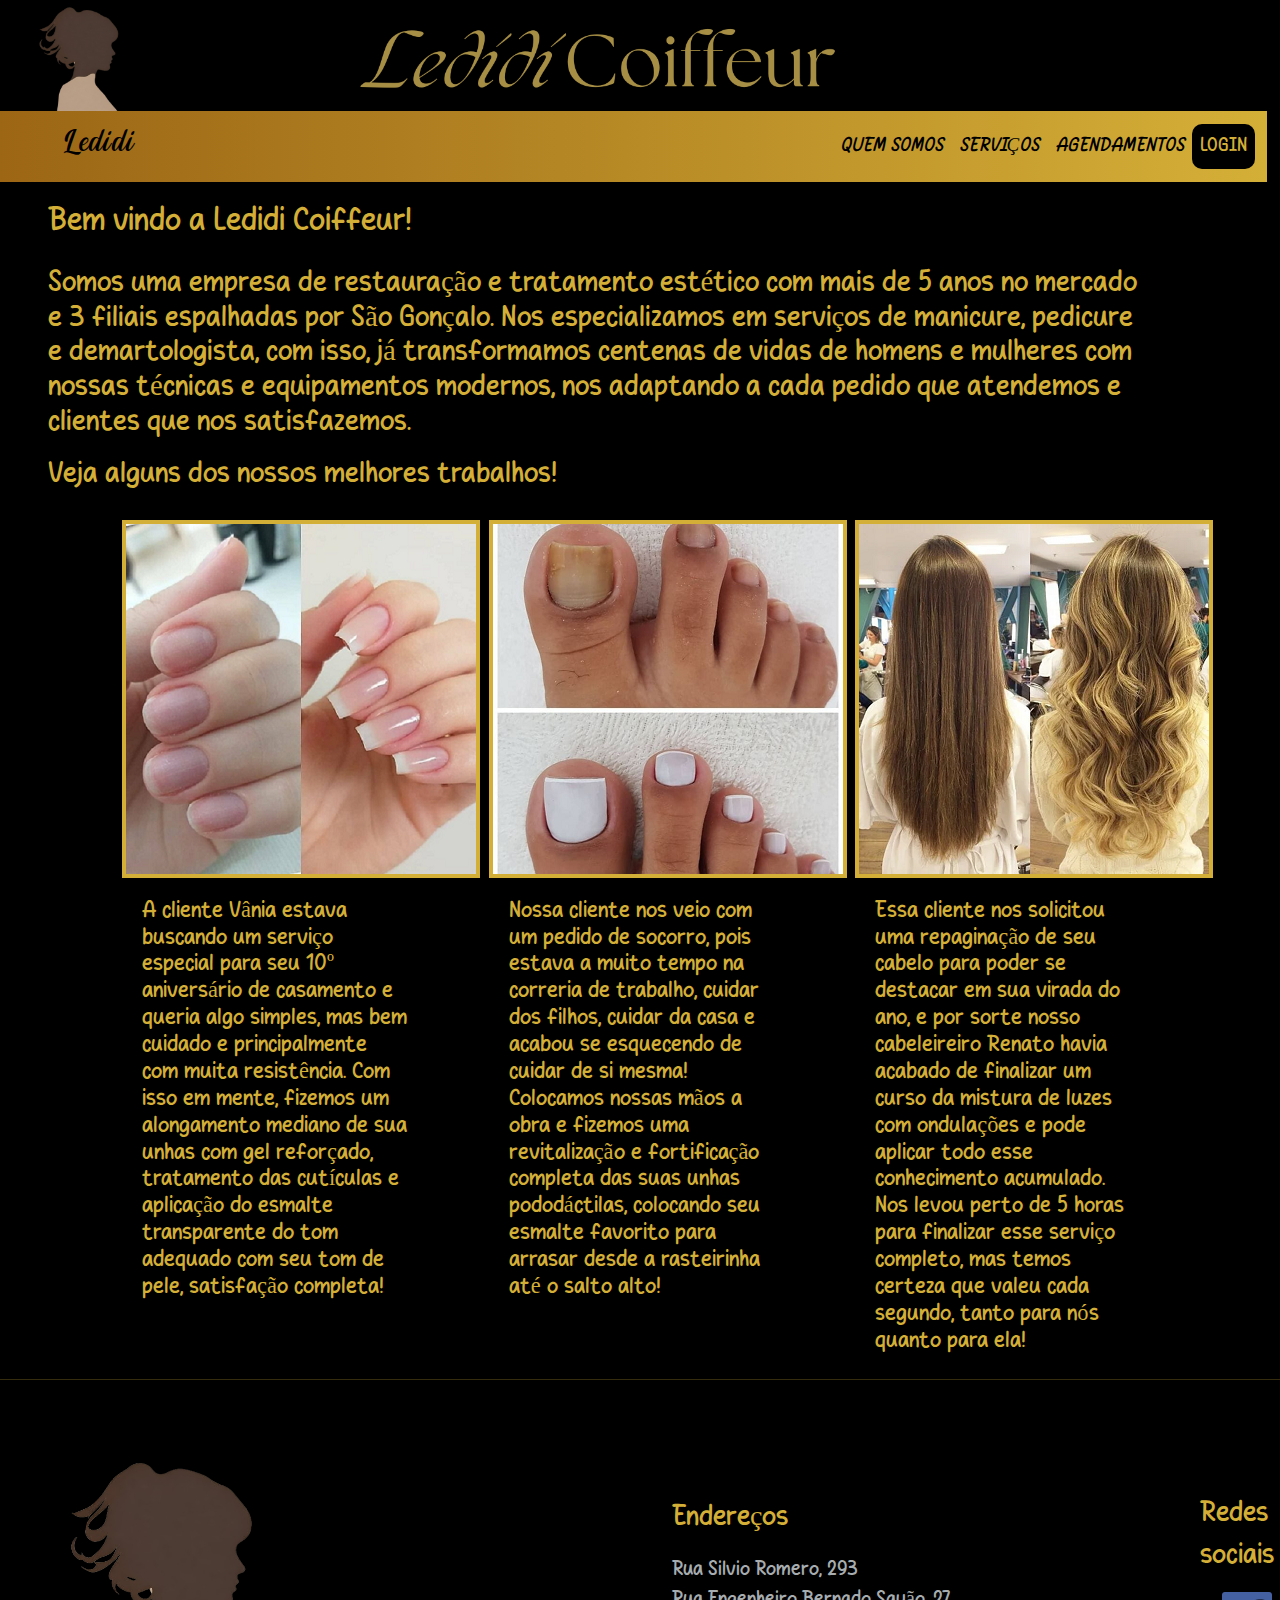
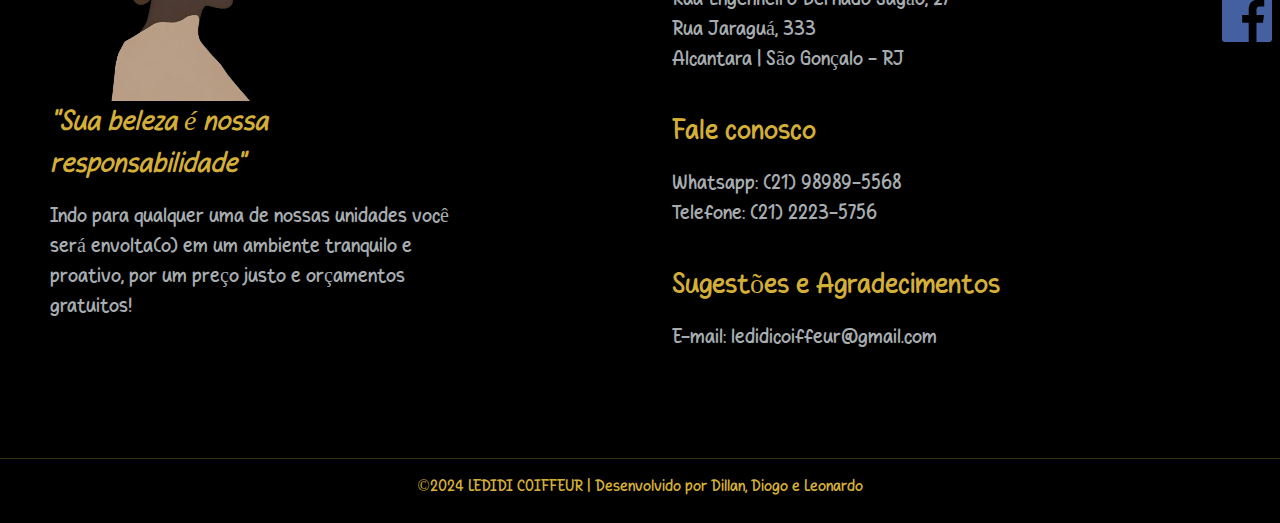
<file: index.html>
<!DOCTYPE html>
<html lang="pt-br">
<head>
  <meta charset="UTF-8">
  <meta http-equiv="X-UA-Compatible" content="IE-edge" />
  <meta name="viewport" content="width=device-width, initial-scale=1.0">
  <title>Ledidi Coiffeur - Centro de Beleza</title>
  <link rel="icon" href="/img/logo.png">
  <link href="https://cdn.jsdelivr.net/npm/bootstrap@5.3.3/dist/css/bootstrap.min.css" rel="stylesheet" integrity="sha384-QWTKZyjpPEjISv5WaRU9OFeRpok6YctnYmDr5pNlyT2bRjXh0JMhjY6hW+ALEwIH" crossorigin="anonymous">
  <link rel="stylesheet" type="text/css" href="/CSS/index.css">
  <link rel="stylesheet" type="text/css" href="CSS/acesso.css">
</head>
<body>   
  <header>
    <img id="logoledidi" src="/img/banner-ledidi.png" alt="Banner Ledidi Coiffeur">
    <nav class="navbar navbar-expand-lg" style="background-color: #9C6615; background: -webkit-linear-gradient(left, #9C6615, #D4AF37); background: -o-linear-gradient(right, #9C6615, #D4AF37); background: -moz-linear-gradient(right, #9C6615, #D4AF37); background: linear-gradient(to right, #9C6615, #D4AF37);background-color: #9C6615;">
      <div class="container-fluid">
        <a class="navbar-brand" href="index.html">Ledidi</a>
        <button class="navbar-toggler" type="button" data-bs-toggle="collapse" data-bs-target="#navbarNav" aria-controls="navbarNav" aria-expanded="false" aria-label="Toggle navigation">
          <span class="navbar-toggler-icon"></span>
        </button>
        <div class="collapse navbar-collapse d-lg-flex justify-content-end" id="#navbarSupportedContent">
          <ul class="navbar-nav ms-auto">
            <li class="nav-item">
              <a class="nav-link active" aria-current="page" href="quem-somos.html"><i>QUEM SOMOS</i></a>
            </li>
            <li class="nav-item">
              <a class="nav-link" href="servicos.html"><i>SERVIÇOS</i></a>
            </li>
            <li class="nav-item">
              <a class="nav-link" href="agendamento.html"><i>AGENDAMENTOS</i></a>
            </li>
            <li class="nav-item">
              <a id="login-botao" class="nav-link" href="acesso.html">LOGIN</a>
            </li>
          </ul>
        </div>
      </div>
    </nav>
    </header>
    
    <main>
      <h1 id="ledidi-txt">Bem vindo a Ledidi Coiffeur!</h1>
      <h3 id="intro-texto">Somos uma empresa de restauração e tratamento estético com mais de 5 anos no mercado e 3 filiais espalhadas por São Gonçalo.  Nos especializamos em serviços de manicure, pedicure e demartologista, com isso, já transformamos centenas de vidas de homens e mulheres com nossas técnicas e equipamentos modernos, nos adaptando a cada pedido que atendemos e clientes que nos satisfazemos.</h3>
      <div id="historias-servicos">
        <h2 id="texto-trabalhos">Veja alguns dos nossos melhores trabalhos!</h2>
        <ul class="lista-figuras">
          <li>
            <img class="imagens-trabalhos" src="img/home-manicure.png" alt="Imagem de tratamento de unhas antes/depois">
            <h4 class="historias-figuras">A cliente Vânia estava buscando um serviço especial para seu 10º aniversário de casamento e queria algo simples, mas bem cuidado e principalmente com muita resistência. Com isso em mente, fizemos um alongamento mediano de sua unhas com gel reforçado, tratamento das cutículas e aplicação do esmalte transparente do tom adequado com seu tom de pele, satisfação completa!</h4>
          </li>
          <li>
            <img class="imagens-trabalhos" src="img/home-pedicure.png" alt="Imagem de tratamento do pé antes/depois">
            <h4 class="historias-figuras">Nossa cliente nos veio com um pedido de socorro, pois estava a muito tempo na correria de trabalho, cuidar dos filhos, cuidar da casa e acabou se esquecendo de cuidar de si mesma! Colocamos nossas mãos a obra e fizemos uma revitalização e fortificação completa das suas unhas pododáctilas, colocando seu esmalte favorito para arrasar desde a rasteirinha até o salto alto!</h4>
          </li>
          <li>
            <img class="imagens-trabalhos" src="img/home-cabelo.png" alt="Imagem de tratamento cabelo antes/depois">
            <h4 class="historias-figuras">Essa cliente nos solicitou uma repaginação de seu cabelo para poder se destacar em sua virada do ano, e por sorte nosso cabeleireiro Renato havia acabado de finalizar um curso da mistura de luzes com ondulações e pode aplicar todo esse conhecimento acumulado. Nos levou perto de 5 horas para finalizar esse serviço completo, mas temos certeza que valeu cada segundo, tanto para nós quanto para ela!</h4>
          </li>
        </ul>
      </div>
    </main>
    
    <footer>
      <hr>
      <div class="div-logo">
        <img id="logo" src="img/logo.png" alt="Logo">
        <p class="titulos"><i>"Sua beleza é nossa responsabilidade"</i></p>
        <p class="subtitulos">Indo para qualquer uma de nossas unidades você será envolta(o) em um ambiente tranquilo e proativo, por um preço justo e orçamentos gratuitos!</p>
      </div>     
      
      <div id="coluna-central">
        <ul>
          <li id="endereco-footer" class="footer-completo">
            <p class="titulos">Endereços</p>
            <p class="subtitulos">Rua Silvio Romero, 293<br>Rua Engenheiro Bernado Sayão, 27<br>Rua Jaraguá, 333<br>Alcantara | São Gonçalo - RJ</p>
          </li>
          <li id="fc-footer" class="footer-completo">
            <p class="titulos">Fale conosco</p>
            <p class="subtitulos">Whatsapp: (21) 98989-5568<br>Telefone: (21) 2223-5756</p>
          </li>
          <li id="contatos-footer" class="footer-completo">
            <p class="titulos">Sugestões e Agradecimentos</p>
            <p class="subtitulos">E-mail: ledidicoiffeur@gmail.com</p>
          </li>
        </ul>
       </div>
      
       <div id="redes-footer" class="footer-completo">  
        <p class="titulos">Redes sociais</p>
        <a class="icon-link" href="#">
          <svg class="bi" aria-hidden="true"><use xlink:href="#box-seam"></use></svg>
          <img class="sociais" src="img/facebook-color-svgrepo-com.svg" alt="Logo do Facebook">
          <img class="sociais" src="img/instagram-1-svgrepo-com.svg" alt="Logo do Instagram">
        </a>
      </div> 
    </footer>  
    
    <footer id="footer-final">
      <div>
        <hr>
        <p>&copy;2024 LEDIDI COIFFEUR | Desenvolvido por Dillan, Diogo e Leonardo</p>
      </div>
    </footer>
  </body>
</html>
</file>
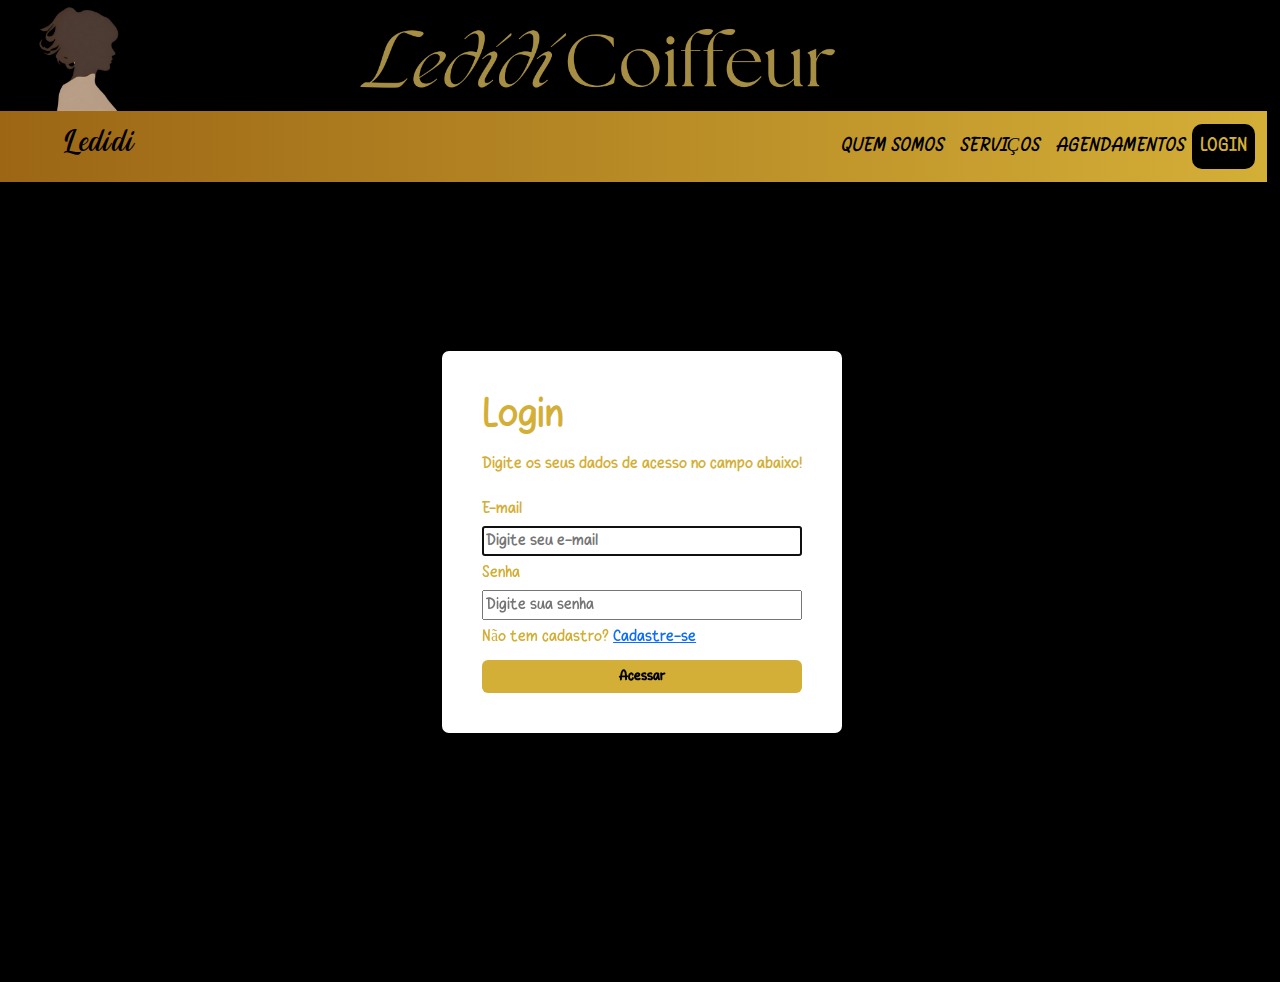
<file: acesso.html>
<!DOCTYPE html>
<html lang="pt-br">
<head>
  <meta charset="UTF-8">
  <meta http-equiv="X-UA-Compatible" content="IE-edge" />
  <meta name="viewport" content="width=device-width, initial-scale=1.0">
  <title>Ledidi Coiffeur - Login</title>
  <link rel="icon" href="/img/logo.png">
  <link href="https://cdn.jsdelivr.net/npm/bootstrap@5.3.3/dist/css/bootstrap.min.css" rel="stylesheet" integrity="sha384-QWTKZyjpPEjISv5WaRU9OFeRpok6YctnYmDr5pNlyT2bRjXh0JMhjY6hW+ALEwIH" crossorigin="anonymous">
  <link rel="stylesheet" type="text/css" href="/CSS/index.css">
  <link rel="stylesheet" type="text/css" href="/CSS/acesso.css">
</head>
<body>   
  <header>
    <img id="logoledidi" src="/img/banner-ledidi.png" alt="Banner Ledidi Coiffeur">
    <nav class="navbar navbar-expand-lg" style="background-color: #9C6615; background: -webkit-linear-gradient(left, #9C6615, #D4AF37); background: -o-linear-gradient(right, #9C6615, #D4AF37); background: -moz-linear-gradient(right, #9C6615, #D4AF37); background: linear-gradient(to right, #9C6615, #D4AF37);background-color: #9C6615;">
      <div class="container-fluid">
        <a class="navbar-brand" href="index.html">Ledidi</a>
        <button class="navbar-toggler" type="button" data-bs-toggle="collapse" data-bs-target="#navbarNav" aria-controls="navbarNav" aria-expanded="false" aria-label="Toggle navigation">
          <span class="navbar-toggler-icon"></span>
        </button>
        <div class="collapse navbar-collapse d-lg-flex justfy-content-end" id="#navbarSupportedContent">
          <ul class="navbar-nav ms-auto">
            <li class="nav-item">
              <a class="nav-link active" aria-current="page" href="quem-somos.html"><i>QUEM SOMOS</i></a>
            </li>
            <li class="nav-item">
              <a class="nav-link" href="servicos.html"><i>SERVIÇOS</i></a>
            </li>
            <li class="nav-item">
              <a class="nav-link" href="agendamento.html"><i>AGENDAMENTOS</i></a>
            </li>
            <li class="nav-item">
              <a id="login-botao" class="nav-link" href="acesso.html">LOGIN</a>
            </li>
          </ul>
        </div>
      </div>
    </nav>
  </header>
  <main>
    <div class="page container">
      <div class="row">
        <div class="col-sm">
          <form method="POST" id="formLogin" class="formInfo">
            <h1>Login</h1>
            <p>Digite os seus dados de acesso no campo abaixo!</p>
            <label for="email">E-mail</label>
            <input id="emailLogin" type="email" name="email" placeholder="Digite seu e-mail" autofocus="true" />
            <label for="password">Senha</label>
            <input id="senhaLogin" type="password" name="senha" placeholder="Digite sua senha" />
            <p>Não tem cadastro? <a href="cadastro.html">Cadastre-se</a></p>
            <input id="acessar" type="submit" value="Acessar" class="btn" />
          </form>
        </div>
      </div>
    </div>
  </main>
  <script src="https://code.jquery.com/jquery-3.6.0.min.js"></script>
  <script>
    $(document).ready(function() {
      $('#formLogin').submit(function(event) {
        // Evite que o formulário seja enviado normalmente
        event.preventDefault();

        // Envie os dados do formulário via AJAX
        $.ajax({
          url: 'http://localhost:80/ledidi/back/acesso.php', 
          method: 'POST',
          data: {
            email: $('#emailLogin').val(),
            senha: $('#senhaLogin').val(),
          },
          dataType: 'json',
          success: function(response) {
            if (response.success) {
                alert(response.message || 'Login feito com sucesso!');
                // Redirecionar para dados.html após o cadastro bem-sucedido
                window.location.href = 'dados.html';
            }
          },
          error: function(xhr, status, error) {
            console.error('Erro na requisição:', xhr, status, error);     
          }
        });
      });
    });
  </script>
</body>
</html>
</file>
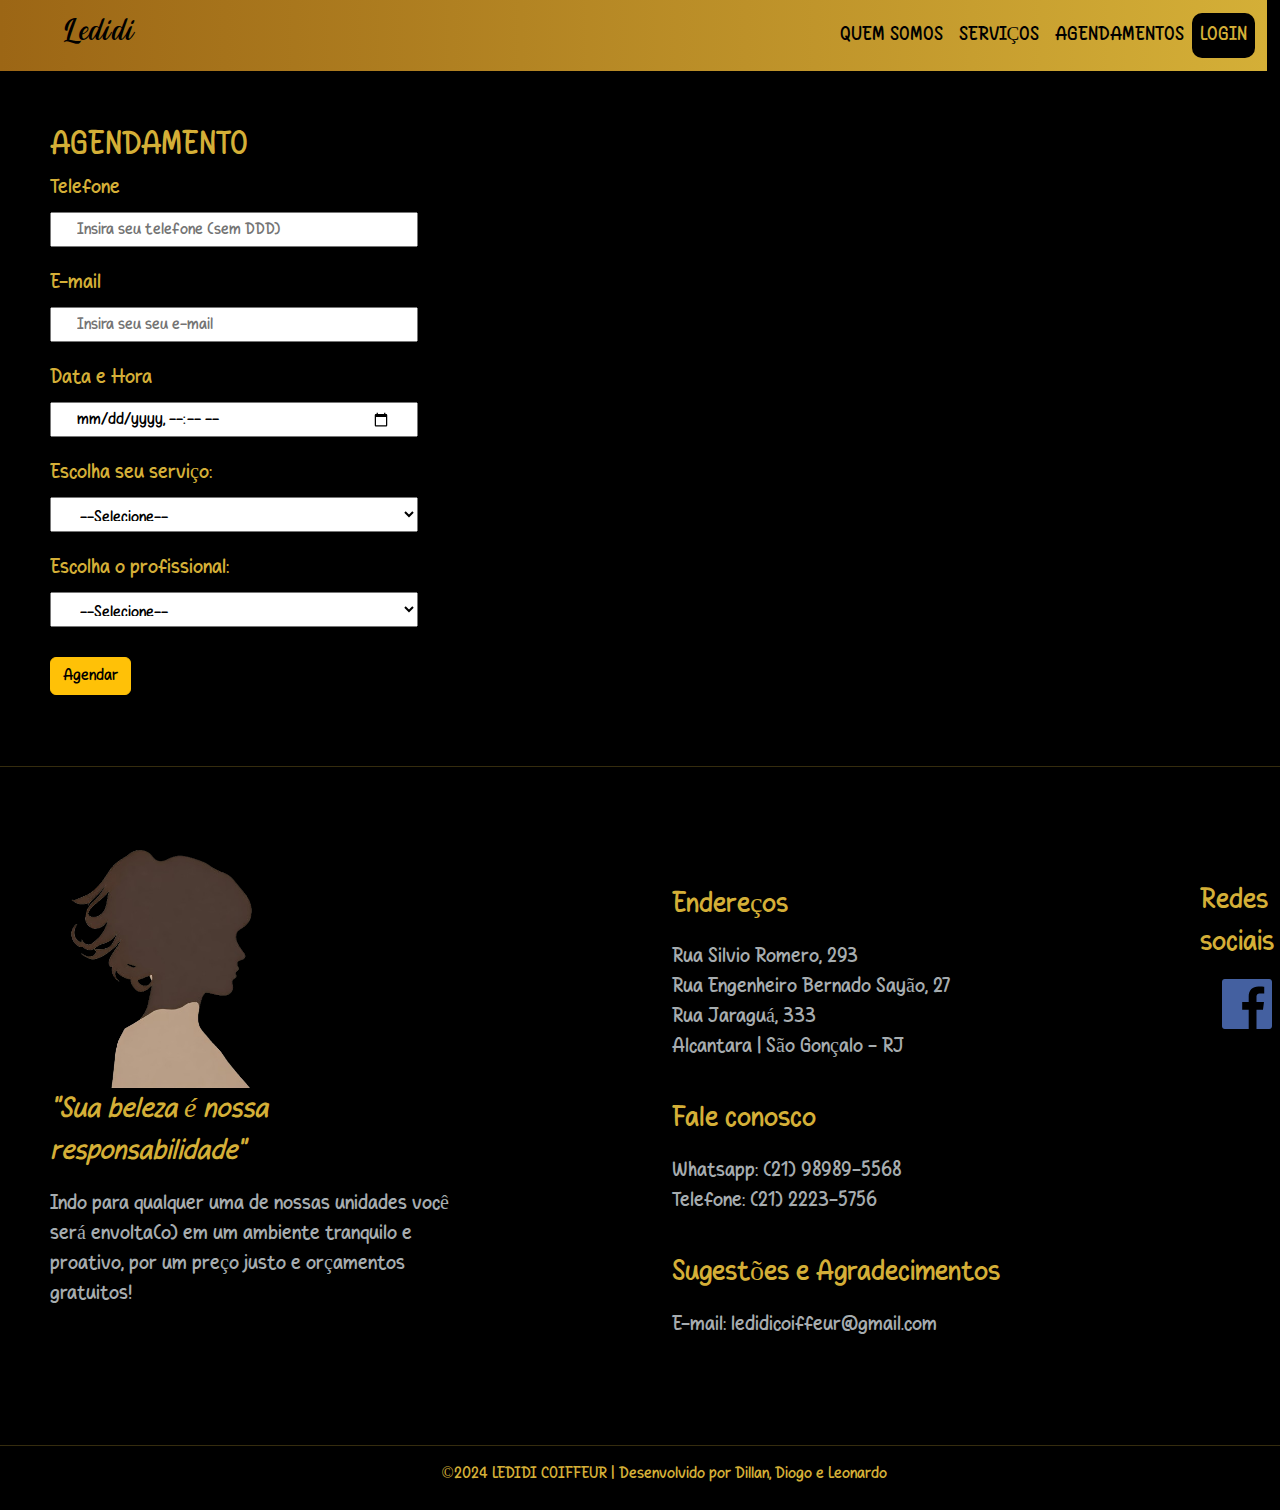
<file: agendamento.html>
<!DOCTYPE html>
<html lang="pt-br">
<head>
  <meta charset="UTF-8">
  <meta http-equiv="X-UA-Compatible" content="IE=edge">
  <meta name="viewport" content="width=device-width, initial-scale=1.0">
  <title>Ledidi Coiffeur - Agendamento</title>
  <link rel="icon" href="/img/logo.png">
  <link href="https://cdn.jsdelivr.net/npm/bootstrap@5.3.3/dist/css/bootstrap.min.css" rel="stylesheet">
  <link rel="stylesheet" type="text/css" href="CSS/agendamento.css">
</head>
<body>
  <header>
    <nav class="navbar navbar-expand-lg" style="background-color: #9C6615; background: linear-gradient(to right, #9C6615, #D4AF37);">
      <div class="container-fluid">
        <a class="navbar-brand" href="index.html">Ledidi</a>
        <button class="navbar-toggler" type="button" data-bs-toggle="collapse" data-bs-target="#navbarNav" aria-controls="navbarNav" aria-expanded="false" aria-label="Toggle navigation">
          <span class="navbar-toggler-icon"></span>
        </button>
        <div class="collapse navbar-collapse d-lg-flex justify-content-end" id="navbarNav">
          <ul class="navbar-nav ms-auto">
            <li class="nav-item"><a class="nav-link active" href="quem-somos.html">QUEM SOMOS</a></li>
            <li class="nav-item"><a class="nav-link" href="servicos.html">SERVIÇOS</a></li>
            <li class="nav-item"><a class="nav-link" href="agendamento.html">AGENDAMENTOS</a></li>
            <li class="nav-item"><a id="login-botao" class="nav-link" href="acesso.html">LOGIN</a></li>
          </ul>
        </div>
      </div>
    </nav>
  </header>
  <main>
    <div id="agendamento">
      <form method="GET" id="form-agendamento">
        <h2>AGENDAMENTO</h2>
        <div class="secao-form">
          <label for="Telefone-Cadastro">Telefone</label>
          <input id="Telefone-Cadastro" name="telefone" type="tel" placeholder="Insira seu telefone (sem DDD)">
        </div>
        <div class="secao-form">
          <label for="Email-Cadastro">E-mail</label>
          <input id="Email-Cadastro" name="email" type="email" placeholder="Insira seu seu e-mail">
        </div>
        <div class="secao-form">
          <label for="Date-Cadastro">Data e Hora</label>
          <input id="Date-Cadastro" name="dataHora" type="datetime-local">
        </div>
        <div class="secao-form">
          <label for="salao">Escolha seu serviço:</label>
          <select name="servicos" id="salao">
            <option value="Selecione">--Selecione--</option>
            <option value="Tratamentos Capilares">Tratamentos Capilares</option>
            <option value="Manicure">Manicure</option>
            <option value="Pedicure">Pedicure</option>
          </select>
        </div>
        <div id="profissional-form">
          <label for="profissional">Escolha o profissional:</label>
          <select name="funcionarios" id="profissional">
            <option value="Selecione">--Selecione--</option>
            <option value="Josiane">Josiane Santos</option>
            <option value="Renato">Renato Seixas</option>
            <option value="Patricia">Patricia Moura</option>
          </select>
        </div>
        <input id="agendar" type="submit" value="Agendar" class="btn btn-warning">
      </form>
    </div>
  </main>
  <footer>
    <hr>
    <div class="div-logo">
      <img id="logo" src="img/logo.png" alt="Logo">
      <p class="titulos"><i>"Sua beleza é nossa responsabilidade"</i></p>
      <p class="subtitulos">Indo para qualquer uma de nossas unidades você será envolta(o) em um ambiente tranquilo e proativo, por um preço justo e orçamentos gratuitos!</p>
    </div>
    <div id="coluna-central">
      <ul>
        <li id="endereco-footer" class="footer-completo">
          <p class="titulos">Endereços</p>
          <p class="subtitulos">Rua Silvio Romero, 293<br>Rua Engenheiro Bernado Sayão, 27<br>Rua Jaraguá, 333<br>Alcantara | São Gonçalo - RJ</p>
        </li>
        <li id="fc-footer" class="footer-completo">
          <p class="titulos">Fale conosco</p>
          <p class="subtitulos">Whatsapp: (21) 98989-5568<br>Telefone: (21) 2223-5756</p>
        </li>
        <li id="contatos-footer" class="footer-completo">
          <p class="titulos">Sugestões e Agradecimentos</p>
          <p class="subtitulos">E-mail: ledidicoiffeur@gmail.com</p>
        </li>
      </ul>
    </div>
    <div id="redes-footer" class="footer-completo">  
      <p class="titulos">Redes sociais</p>
      <a class="icon-link" href="#">
        <svg class="bi" aria-hidden="true"><use xlink:href="#box-seam"></use></svg>
        <img class="sociais" src="img/facebook-color-svgrepo-com.svg" alt="Logo do Facebook">
        <img class="sociais" src="img/instagram-1-svgrepo-com.svg" alt="Logo do Instagram">
      </a>
    </div>
  </footer>
  <footer id="footer-final">
    <div>
      <hr>
      <p>&copy;2024 LEDIDI COIFFEUR | Desenvolvido por Dillan, Diogo e Leonardo</p>
    </div>
  </footer>
  <script src="https://code.jquery.com/jquery-3.6.0.min.js"></script>
  <script>
    $(document).ready(function() {
      $('#form-agendamento').submit(function(event) {
        // Evite que o formulário seja enviado normalmente
        event.preventDefault();

        // Envie os dados do formulário via AJAX
        $.ajax({
          url: 'http://localhost:80/ledidi/back/agendamento.php', 
          method: 'GET',
          data: {
            tipo: 1,
            telefone: $("#Telefone-Cadastro").val(),
            email: $("#Email-Cadastro").val(),
            dataHora: $("#Date-Cadastro").val(),
            servicos: $("#salao").val(),
            funcionarios: $("#profissional").val()
          },
          dataType: 'json',
          success: function(response) {
            console.log(response);
            if (response.success) {
                alert(response.message || 'Agendamento feito com sucesso');
                // Redirecionar para index.html após o cadastro bem-sucedido
                window.location.href = 'index.html';
            } else {
              alert(response.message || 'Falha ao adicionar agendamento');
            }
          },
          error: function(xhr, status, error) {
            console.error('Erro na requisição:', xhr, status, error);
            alert('Erro ao tentar realizar o agendamento');
          }
        });
      });
    });
  </script>
</body>
</html>
</file>
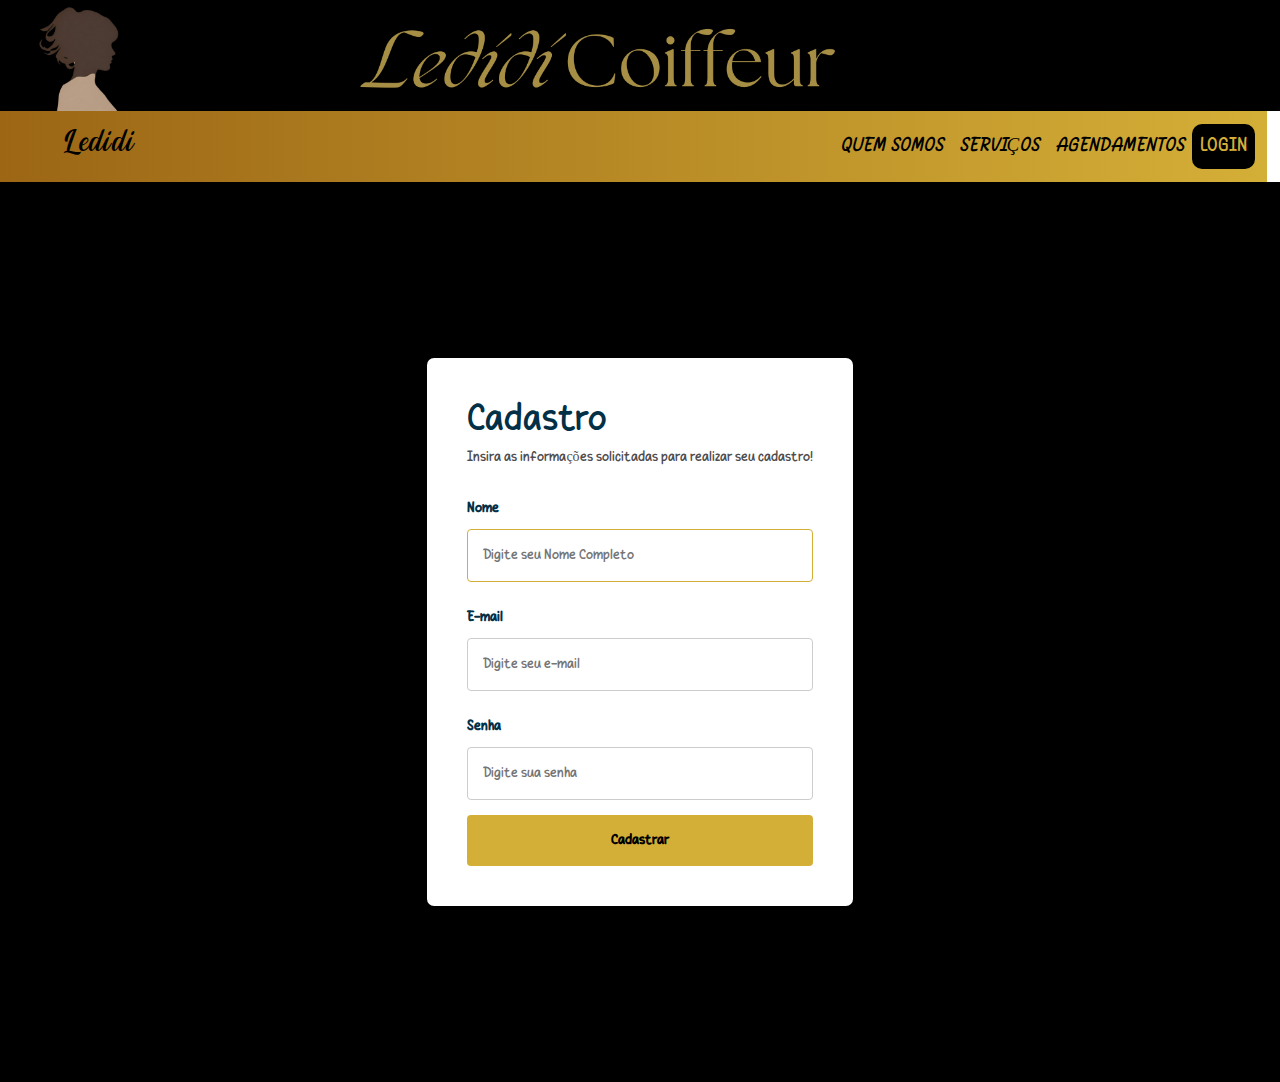
<file: cadastro.html>
<!DOCTYPE html>
<html lang="pt-br">
<head>
  <meta charset="UTF-8">
  <meta http-equiv="X-UA-Compatible" content="IE-edge" />
  <meta name="viewport" content="width=device-width, initial-scale=1.0">
  <title>Ledidi Coiffeur - Cadastro</title>
  <link rel="icon" href="/img/logo.png">
  <link href="https://cdn.jsdelivr.net/npm/bootstrap@5.3.3/dist/css/bootstrap.min.css" rel="stylesheet" integrity="sha384-QWTKZyjpPEjISv5WaRU9OFeRpok6YctnYmDr5pNlyT2bRjXh0JMhjY6hW+ALEwIH" crossorigin="anonymous">
  <link rel="stylesheet" type="text/css" href="/CSS/cadastro.css">
</head>
<body>   
  <header>
    <img id="logoledidi" src="/img/banner-ledidi.png" alt="Banner Ledidi Coiffeur">
    <nav class="navbar navbar-expand-lg" style="background-color: #9C6615; background: -webkit-linear-gradient(left, #9C6615, #D4AF37); background: -o-linear-gradient(right, #9C6615, #D4AF37); background: -moz-linear-gradient(right, #9C6615, #D4AF37); background: linear-gradient(to right, #9C6615, #D4AF37);background-color: #9C6615;">
      <div class="container-fluid">
        <a class="navbar-brand" href="index.html">Ledidi</a>
        <button class="navbar-toggler" type="button" data-bs-toggle="collapse" data-bs-target="#navbarNav" aria-controls="navbarNav" aria-expanded="false" aria-label="Toggle navigation">
          <span class="navbar-toggler-icon"></span>
        </button>
        <div class="collapse navbar-collapse d-lg-flex justfy-content-end" id="#navbarSupportedContent">
          <ul class="navbar-nav ms-auto">
            <li class="nav-item">
              <a class="nav-link active" aria-current="page" href="quem-somos.html"><i>QUEM SOMOS</i></a>
            </li>
            <li class="nav-item">
              <a class="nav-link" href="servicos.html"><i>SERVIÇOS</i></a>
            </li>
            <li class="nav-item">
              <a class="nav-link" href="agendamento.html"><i>AGENDAMENTOS</i></a>
            </li>
            <li class="nav-item">
              <a id="login-botao" class="nav-link" href="acesso.html">LOGIN</a>
            </li>
          </ul>
        </div>
      </div>
    </nav>
  </header>
  <main>
    <div class="page">
      <form method="GET" action="back/cadastro.php" id="formCadastro">
        <h1>Cadastro</h1>
        <p>Insira as informações solicitadas para realizar seu cadastro!</p>
        <label for="nome">Nome</label>
        <input id="nomeCadastro" type="text" placeholder="Digite seu Nome Completo" autofocus="true" />
        <label for="email">E-mail</label>
        <input id="emailCadastro" type="email" placeholder="Digite seu e-mail" autofocus="true" />
        <label for="password">Senha</label>
        <input id="senhaCadastro" type="password" placeholder="Digite sua senha" />
        <input id="cadastro" type="submit" value="Cadastrar" class="btn"/>
      </form>
    </div>
  </main>
  <script src="https://code.jquery.com/jquery-3.6.0.min.js"></script>
  <script>
    $(document).ready(function() {
      $('#formCadastro').submit(function(event) {
        // Verificar se o campo Nome está vazio
        if ($('#nomeCadastro').val().trim() === '') {
          alert('Por favor, preencha o campo Nome.');
          event.preventDefault(); // Impede o envio do formulário
          return;
        }
  
        // Verificar se o campo E-mail está vazio
        if ($('#emailCadastro').val().trim() === '') {
          alert('Por favor, preencha o campo E-mail.');
          event.preventDefault(); // Impede o envio do formulário
          return;
        }
  
        // Verificar se o campo Senha está vazio
        if ($('#senhaCadastro').val().trim() === '') {
          alert('Por favor, preencha o campo Senha.');
          event.preventDefault(); // Impede o envio do formulário
          return;
        }  
  
        // Evite que o formulário seja enviado normalmente
        event.preventDefault();

        // Envie os dados do formulário via AJAX
        $.ajax({
          url: 'http://localhost:80/ledidi/back/index.php', 
          method: 'GET',
          data: {
            tipo: 1,
            nome: $('#nomeCadastro').val(),
            email: $('#emailCadastro').val(),
            senha: $('#senhaCadastro').val()
          },
          dataType: 'json',
          success: function(response) {
            if (response.success) {
                alert(response.message || 'Cliente adicionado com sucesso');
                // Redirecionar para dados.html após o cadastro bem-sucedido
                window.location.href = 'acesso.html';
            }
          },
          error: function(xhr, status, error) {
            console.error('Erro na requisição:', xhr, status, error);     
          }
        });
      });
    });
  </script>
</body>
</html>
</file>
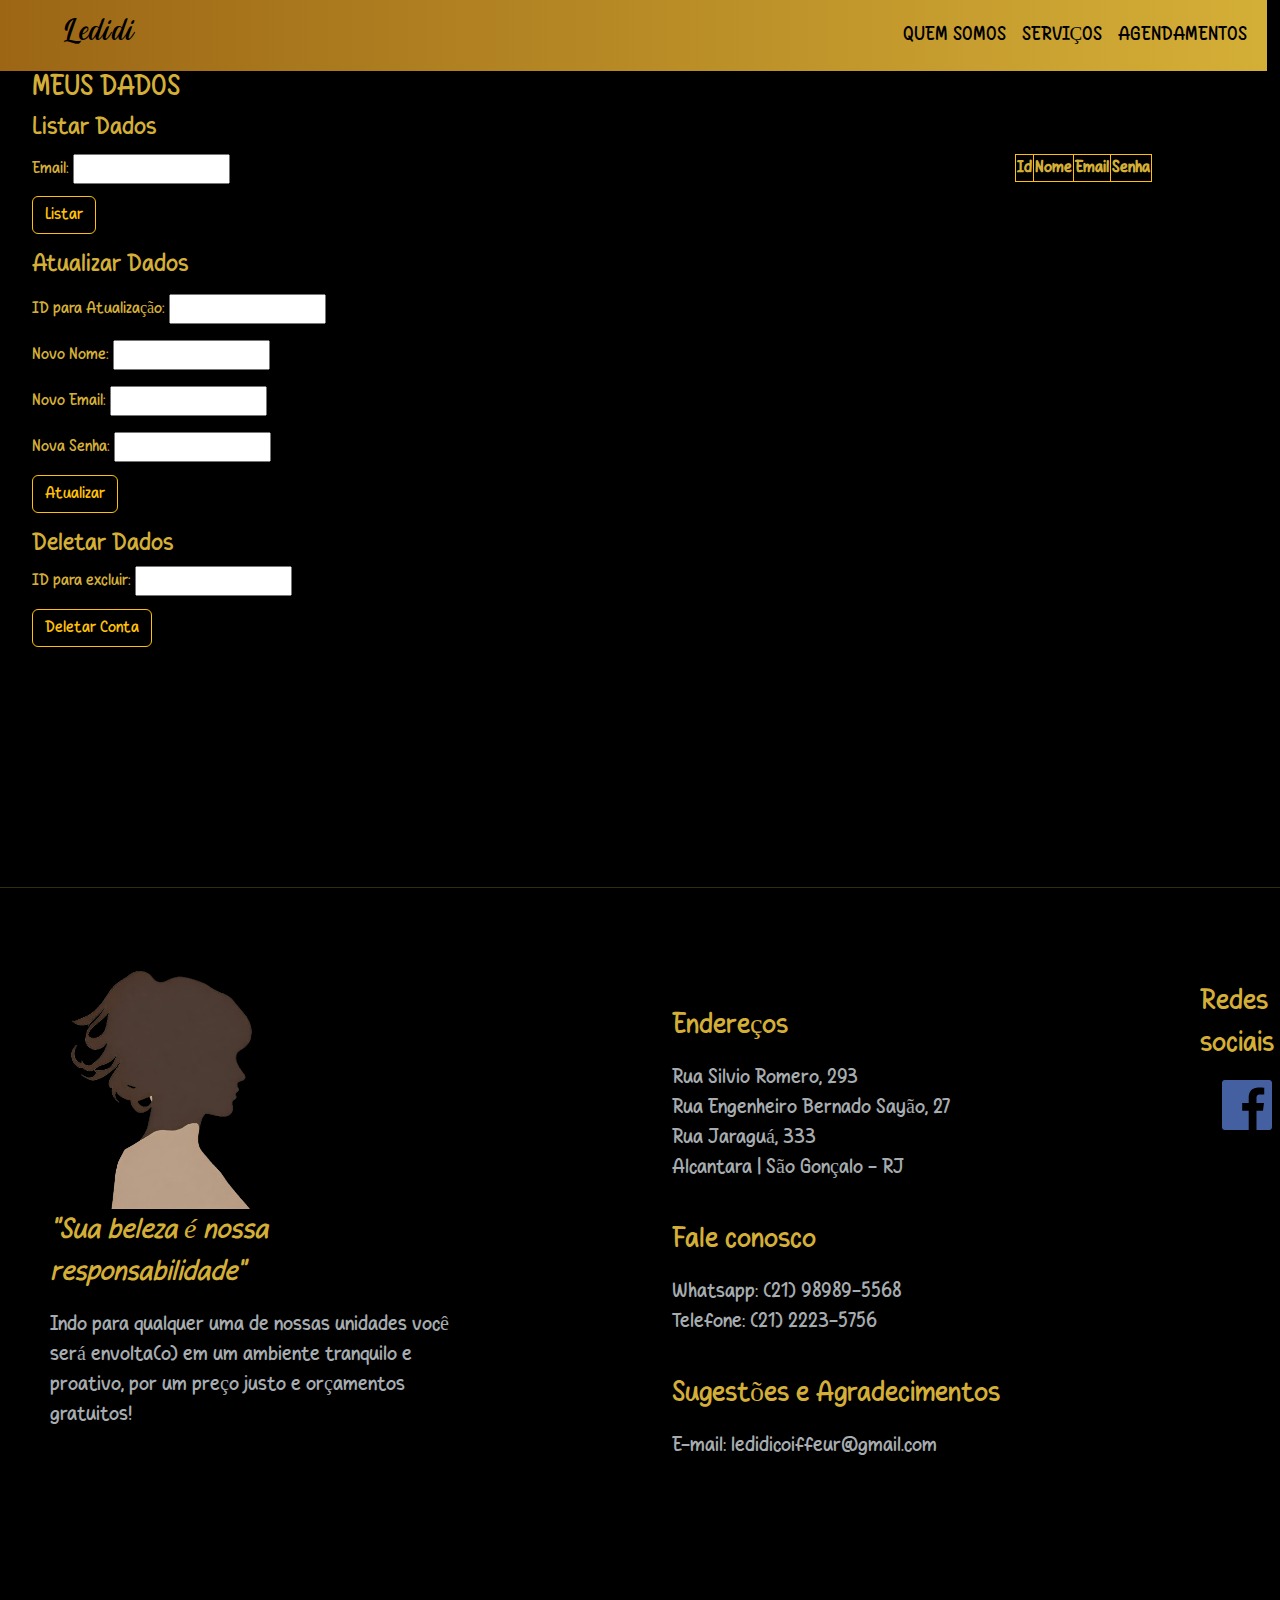
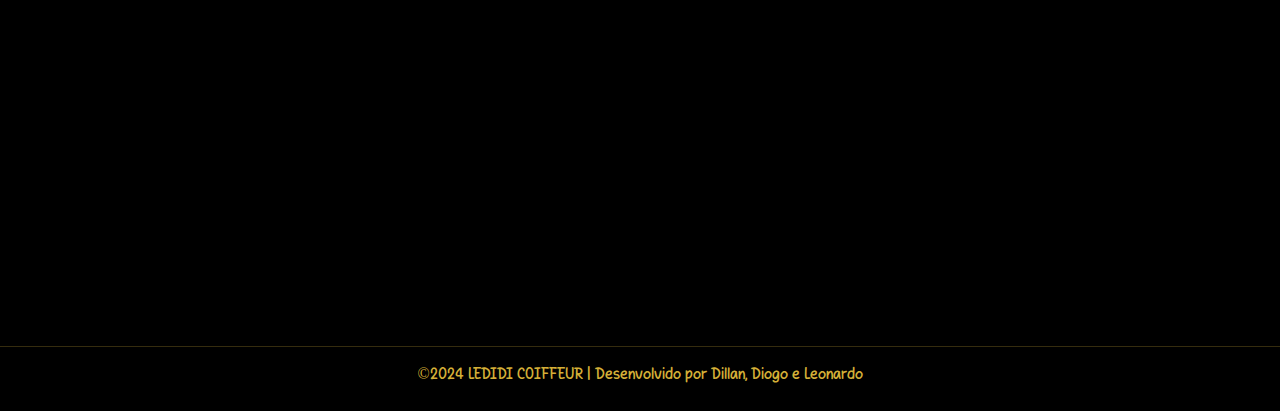
<file: dados.html>
<!DOCTYPE html>
    <html lang="pt-br">
    <head>
        <meta charset="UTF-8">
        <meta http-equiv="X-UA-Compatible" content="IE-edge" />
        <meta name="viewport" content="width=device-width, initial-scale=1.0">
        <title>Ledidi Coiffeur - Dados</title>
        <link rel="icon" href="/img/logo.png">
        <link href="https://cdn.jsdelivr.net/npm/bootstrap@5.3.3/dist/css/bootstrap.min.css" rel="stylesheet" integrity="sha384-QWTKZyjpPEjISv5WaRU9OFeRpok6YctnYmDr5pNlyT2bRjXh0JMhjY6hW+ALEwIH" crossorigin="anonymous">
        <link rel="stylesheet" type="text/css" href="CSS/dados.css">
    </head>
    <body>
        <header>
            <nav class="navbar navbar-expand-lg" style="background-color: #9C6615; background: -webkit-linear-gradient(left, #9C6615, #D4AF37); background: -o-linear-gradient(right, #9C6615, #D4AF37); background: -moz-linear-gradient(right, #9C6615, #D4AF37); background: linear-gradient(to right, #9C6615, #D4AF37);background-color: #9C6615;">
                <div class="container-fluid">
                <a class="navbar-brand" href="index.html">Ledidi</a>
                <button class="navbar-toggler" type="button" data-bs-toggle="collapse" data-bs-target="#navbarNav" aria-controls="navbarNav" aria-expanded="false" aria-label="Toggle navigation">
                    <span class="navbar-toggler-icon"></span>
                </button>
                <div class="collapse navbar-collapse d-lg-flex justfy-content-end" id="#navbarSupportedContent">
                    <ul class="navbar-nav ms-auto">
                    <li class="nav-item">
                        <a class="nav-link active" aria-current="page" href="quem-somos.html">QUEM SOMOS</a>
                    </li>
                    <li class="nav-item">
                        <a class="nav-link" href="servicos.html">SERVIÇOS</a>
                    </li>
                    <li class="nav-item">
                        <a class="nav-link" href="agendamento.html">AGENDAMENTOS</a>
                    </li>
                    </ul>
                </div>
                </div>
            </nav>
            </header>

            <main>
                <div id="meus-dados">
                    <h3>MEUS DADOS</h3>
                    <div>
                        <h4>Listar Dados</h4>
                        <label id="email-dados" for="email">Email:</label>
                        <input id="email" type="text">
                        
                        <div>
                                <button id="listar" class="btn btn-outline-warning">Listar</button>
                        </div>
                                    
                        <table border="1" class="table-bordered border-warning">
                            <thead>
                                <tr>
                                    <th>Id</th>
                                    <th>Nome</th>
                                    <th>Email</th>
                                    <th>Senha</th>
                                </tr>
                            </thead>
                            <tbody>
                                <!-- Linhas serão adicionadas aqui -->
                            </tbody>
                        </table>
                    </div>

                    <div class="dados">
                        <h4 id="atualizar-dados">Atualizar Dados</h4>
                        <label for="atualizar-id">ID para Atualização:</label>
                        <input id="atualizar-id" type="text">
                    </div>

                    <div class="dados">
                        <label for="atualizar-nome">Novo Nome:</label>
                        <input id="atualizar-nome" type="text">
                    </div>

                    <div class="dados">
                        <label for="atualizar-email">Novo Email:</label>
                        <input id="atualizar-email" type="text">
                    </div>

                    <div class="dados">
                        <label for="atualizar-senha">Nova Senha:</label>
                        <input id="atualizar-senha" type="text">
                    </div>

                    <div>
                        <button id="atualizar" class="btn btn-outline-warning">Atualizar</button>
                    </div>

                    <div class="dados">
                        <h4>Deletar Dados</h4>
                        <label for="deletar-id">ID para excluir:</label>
                        <input id="deletar-id" type="text">
                        
                    </div>

                    <div>
                        <button id="deletar" class="btn btn-outline-warning">Deletar Conta</button>
                    </div>
            </main>            

            <footer>
                <hr>
                <div class="div-logo">
                  <img id="logo" src="img/logo.png" alt="Logo">
                  <p class="titulos"><i>"Sua beleza é nossa responsabilidade"</i></p>
                  <p class="subtitulos">Indo para qualquer uma de nossas unidades você será envolta(o) em um ambiente tranquilo e proativo, por um preço justo e orçamentos gratuitos!</p>
                </div>     
                
                <div id="coluna-central">
                  <ul>
                    <li id="endereco-footer" class="footer-completo">
                      <p class="titulos">Endereços</p>
                      <p class="subtitulos">Rua Silvio Romero, 293<br>Rua Engenheiro Bernado Sayão, 27<br>Rua Jaraguá, 333<br>Alcantara | São Gonçalo - RJ</p>
                    </li>
                    <li id="fc-footer" class="footer-completo">
                      <p class="titulos">Fale conosco</p>
                      <p class="subtitulos">Whatsapp: (21) 98989-5568<br>Telefone: (21) 2223-5756</p>
                    </li>
                    <li id="contatos-footer" class="footer-completo">
                      <p class="titulos">Sugestões e Agradecimentos</p>
                      <p class="subtitulos">E-mail: ledidicoiffeur@gmail.com</p>
                    </li>
                  </ul>
                 </div>
                
                 <div id="redes-footer" class="footer-completo">  
                  <p class="titulos">Redes sociais</p>
                  <a class="icon-link" href="#">
                    <svg class="bi" aria-hidden="true"><use xlink:href="#box-seam"></use></svg>
                    <img class="sociais" src="img/facebook-color-svgrepo-com.svg" alt="Logo do Facebook">
                    <img class="sociais" src="img/instagram-1-svgrepo-com.svg" alt="Logo do Instagram">
                  </a>
                </div> 
              </footer>  
              
              <footer id="footer-final">
                <div>
                  <hr>
                  <p>&copy;2024 LEDIDI COIFFEUR | Desenvolvido por Dillan, Diogo e Leonardo</p>
                </div>
            </footer> 
            <script src="https://code.jquery.com/jquery-3.6.0.min.js"></script>
            <script src="script.js"></script>
            <script>
            </script>
                      
    </body>
</html>
</file>
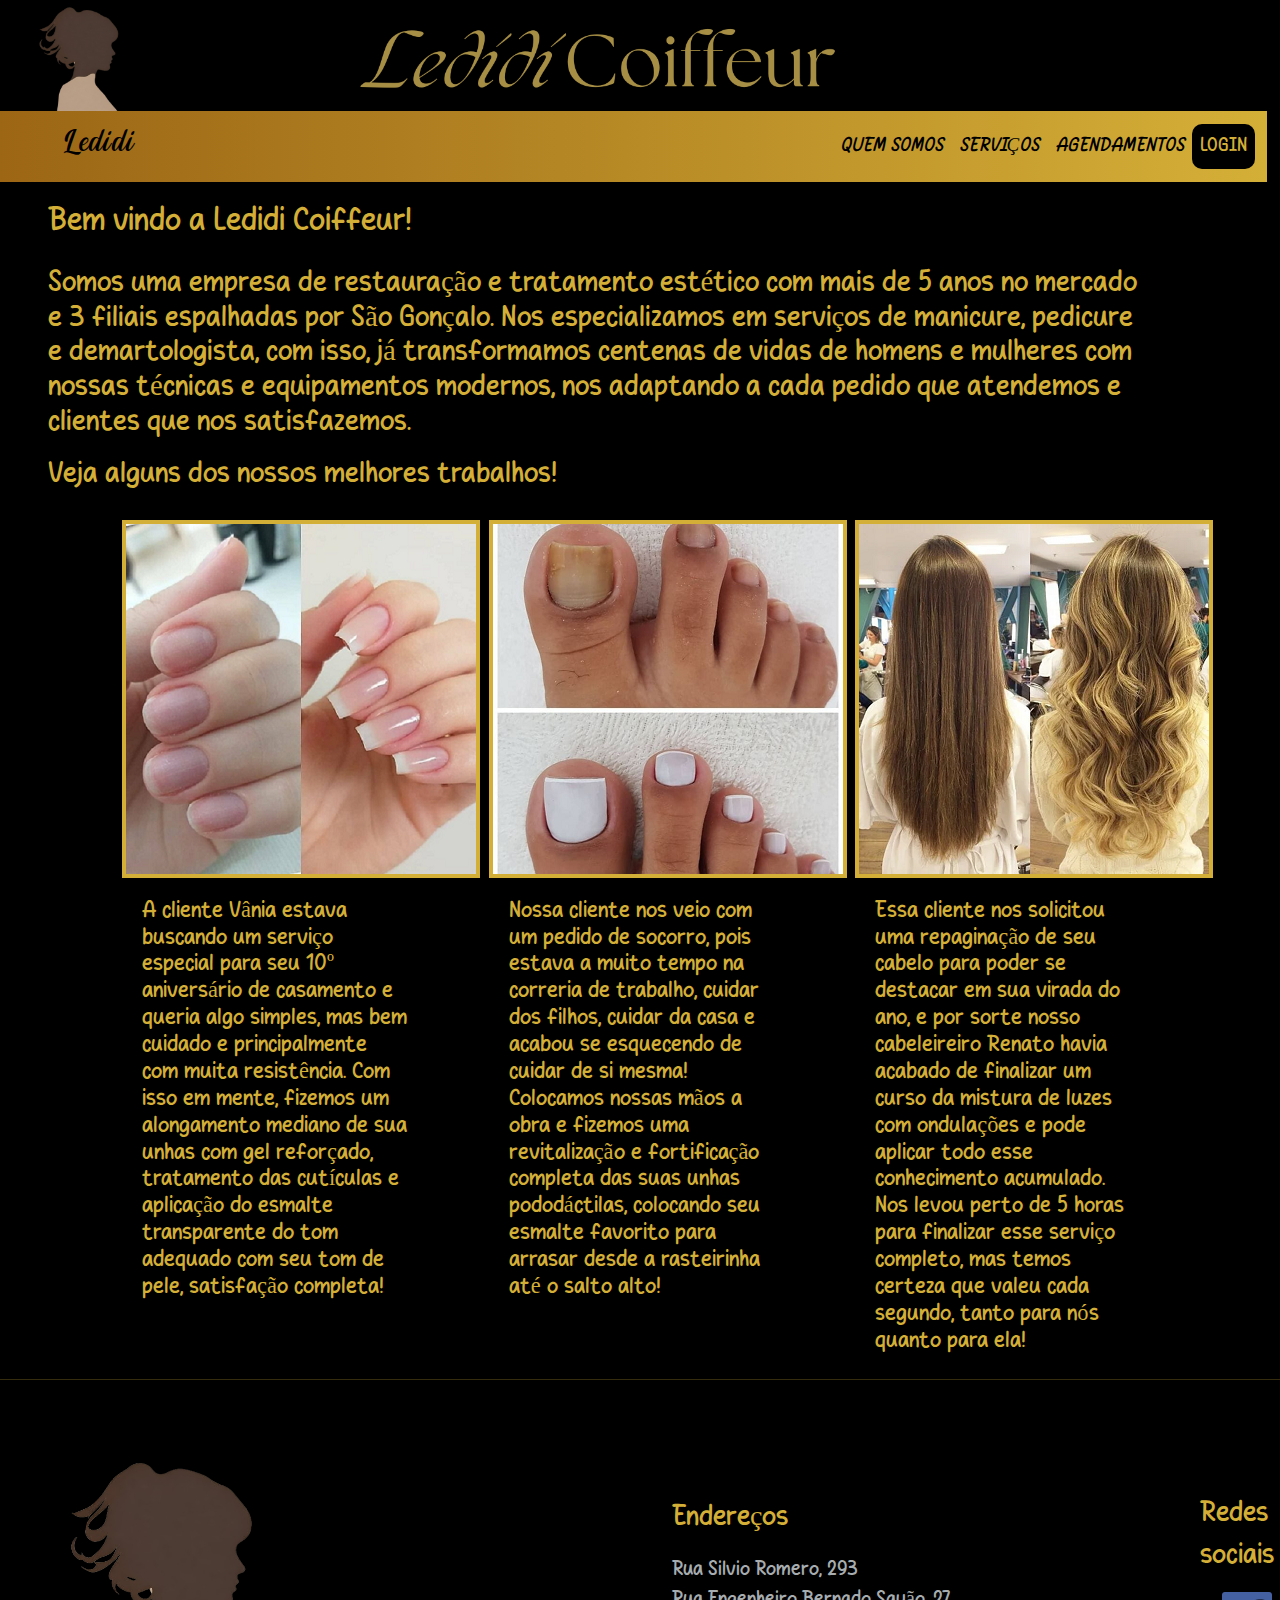
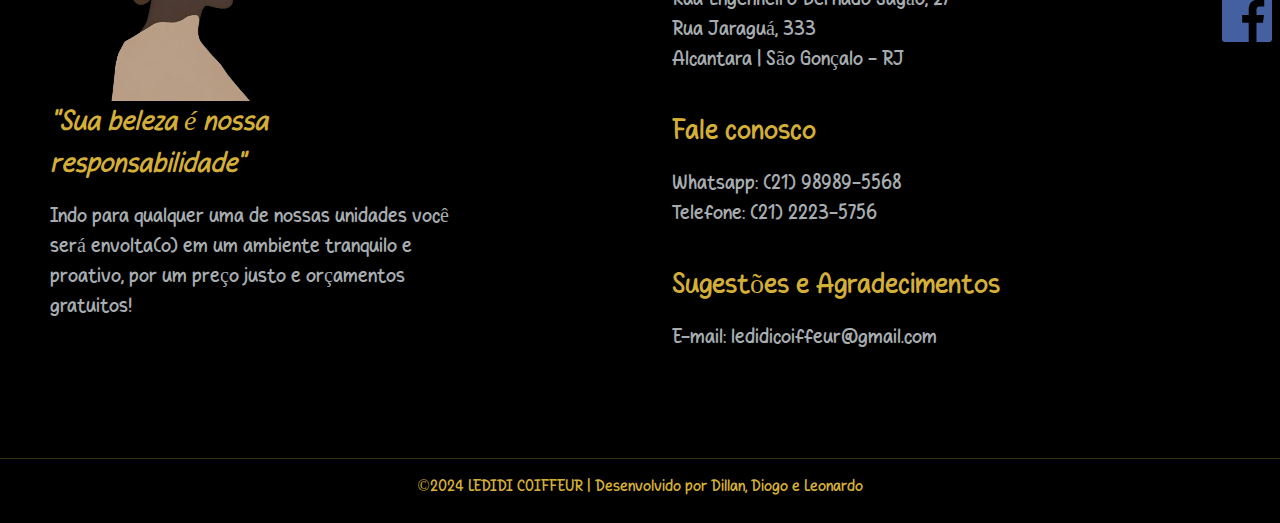
<file: home.html>
<!DOCTYPE html>
<html lang="pt-br">
<head>
  <meta charset="UTF-8">
  <meta http-equiv="X-UA-Compatible" content="IE-edge" />
  <meta name="viewport" content="width=device-width, initial-scale=1.0">
  <title>Ledidi Coiffeur - Centro de Beleza</title>
  <link rel="icon" href="/img/logo.png">
  <link href="https://cdn.jsdelivr.net/npm/bootstrap@5.3.3/dist/css/bootstrap.min.css" rel="stylesheet" integrity="sha384-QWTKZyjpPEjISv5WaRU9OFeRpok6YctnYmDr5pNlyT2bRjXh0JMhjY6hW+ALEwIH" crossorigin="anonymous">
  <link rel="stylesheet" type="text/css" href="/CSS/home.css">
  <link rel="stylesheet" type="text/css" href="CSS/acesso.css">
</head>
<body>   
  <header>
    <img id="logoledidi" src="/img/banner-ledidi.png" alt="Banner Ledidi Coiffeur">
    <nav class="navbar navbar-expand-lg" style="background-color: #9C6615; background: -webkit-linear-gradient(left, #9C6615, #D4AF37); background: -o-linear-gradient(right, #9C6615, #D4AF37); background: -moz-linear-gradient(right, #9C6615, #D4AF37); background: linear-gradient(to right, #9C6615, #D4AF37);background-color: #9C6615;">
      <div class="container-fluid">
        <a class="navbar-brand" href="home.html">Ledidi</a>
        <button class="navbar-toggler" type="button" data-bs-toggle="collapse" data-bs-target="#navbarNav" aria-controls="navbarNav" aria-expanded="false" aria-label="Toggle navigation">
          <span class="navbar-toggler-icon"></span>
        </button>
        <div class="collapse navbar-collapse d-lg-flex justify-content-end" id="#navbarSupportedContent">
          <ul class="navbar-nav ms-auto">
            <li class="nav-item">
              <a class="nav-link active" aria-current="page" href="quem-somos.html"><i>QUEM SOMOS</i></a>
            </li>
            <li class="nav-item">
              <a class="nav-link" href="servicos.html"><i>SERVIÇOS</i></a>
            </li>
            <li class="nav-item">
              <a class="nav-link" href="agendamento.html"><i>AGENDAMENTOS</i></a>
            </li>
            <li class="nav-item">
              <a id="login-botao" class="nav-link" href="acesso.html">LOGIN</a>
            </li>
          </ul>
        </div>
      </div>
    </nav>
    </header>
    
    <main>
      <h1 id="ledidi-txt">Bem vindo a Ledidi Coiffeur!</h1>
      <h3 id="intro-texto">Somos uma empresa de restauração e tratamento estético com mais de 5 anos no mercado e 3 filiais espalhadas por São Gonçalo.  Nos especializamos em serviços de manicure, pedicure e demartologista, com isso, já transformamos centenas de vidas de homens e mulheres com nossas técnicas e equipamentos modernos, nos adaptando a cada pedido que atendemos e clientes que nos satisfazemos.</h3>
      <div id="historias-servicos">
        <h2 id="texto-trabalhos">Veja alguns dos nossos melhores trabalhos!</h2>
        <ul class="lista-figuras">
          <li>
            <img class="imagens-trabalhos" src="img/home-manicure.png" alt="Imagem de tratamento de unhas antes/depois">
            <h4 class="historias-figuras">A cliente Vânia estava buscando um serviço especial para seu 10º aniversário de casamento e queria algo simples, mas bem cuidado e principalmente com muita resistência. Com isso em mente, fizemos um alongamento mediano de sua unhas com gel reforçado, tratamento das cutículas e aplicação do esmalte transparente do tom adequado com seu tom de pele, satisfação completa!</h4>
          </li>
          <li>
            <img class="imagens-trabalhos" src="img/home-pedicure.png" alt="Imagem de tratamento do pé antes/depois">
            <h4 class="historias-figuras">Nossa cliente nos veio com um pedido de socorro, pois estava a muito tempo na correria de trabalho, cuidar dos filhos, cuidar da casa e acabou se esquecendo de cuidar de si mesma! Colocamos nossas mãos a obra e fizemos uma revitalização e fortificação completa das suas unhas pododáctilas, colocando seu esmalte favorito para arrasar desde a rasteirinha até o salto alto!</h4>
          </li>
          <li>
            <img class="imagens-trabalhos" src="img/home-cabelo.png" alt="Imagem de tratamento cabelo antes/depois">
            <h4 class="historias-figuras">Essa cliente nos solicitou uma repaginação de seu cabelo para poder se destacar em sua virada do ano, e por sorte nosso cabeleireiro Renato havia acabado de finalizar um curso da mistura de luzes com ondulações e pode aplicar todo esse conhecimento acumulado. Nos levou perto de 5 horas para finalizar esse serviço completo, mas temos certeza que valeu cada segundo, tanto para nós quanto para ela!</h4>
          </li>
        </ul>
      </div>
    </main>
    
    <footer>
      <hr>
      <div class="div-logo">
        <img id="logo" src="img/logo.png" alt="Logo">
        <p class="titulos"><i>"Sua beleza é nossa responsabilidade"</i></p>
        <p class="subtitulos">Indo para qualquer uma de nossas unidades você será envolta(o) em um ambiente tranquilo e proativo, por um preço justo e orçamentos gratuitos!</p>
      </div>     
      
      <div id="coluna-central">
        <ul>
          <li id="endereco-footer" class="footer-completo">
            <p class="titulos">Endereços</p>
            <p class="subtitulos">Rua Silvio Romero, 293<br>Rua Engenheiro Bernado Sayão, 27<br>Rua Jaraguá, 333<br>Alcantara | São Gonçalo - RJ</p>
          </li>
          <li id="fc-footer" class="footer-completo">
            <p class="titulos">Fale conosco</p>
            <p class="subtitulos">Whatsapp: (21) 98989-5568<br>Telefone: (21) 2223-5756</p>
          </li>
          <li id="contatos-footer" class="footer-completo">
            <p class="titulos">Sugestões e Agradecimentos</p>
            <p class="subtitulos">E-mail: ledidicoiffeur@gmail.com</p>
          </li>
        </ul>
       </div>
      
       <div id="redes-footer" class="footer-completo">  
        <p class="titulos">Redes sociais</p>
        <a class="icon-link" href="#">
          <svg class="bi" aria-hidden="true"><use xlink:href="#box-seam"></use></svg>
          <img class="sociais" src="img/facebook-color-svgrepo-com.svg" alt="Logo do Facebook">
          <img class="sociais" src="img/instagram-1-svgrepo-com.svg" alt="Logo do Instagram">
        </a>
      </div> 
    </footer>  
    
    <footer id="footer-final">
      <div>
        <hr>
        <p>&copy;2024 LEDIDI COIFFEUR | Desenvolvido por Dillan, Diogo e Leonardo</p>
      </div>
    </footer>
  </body>
</html>
</file>
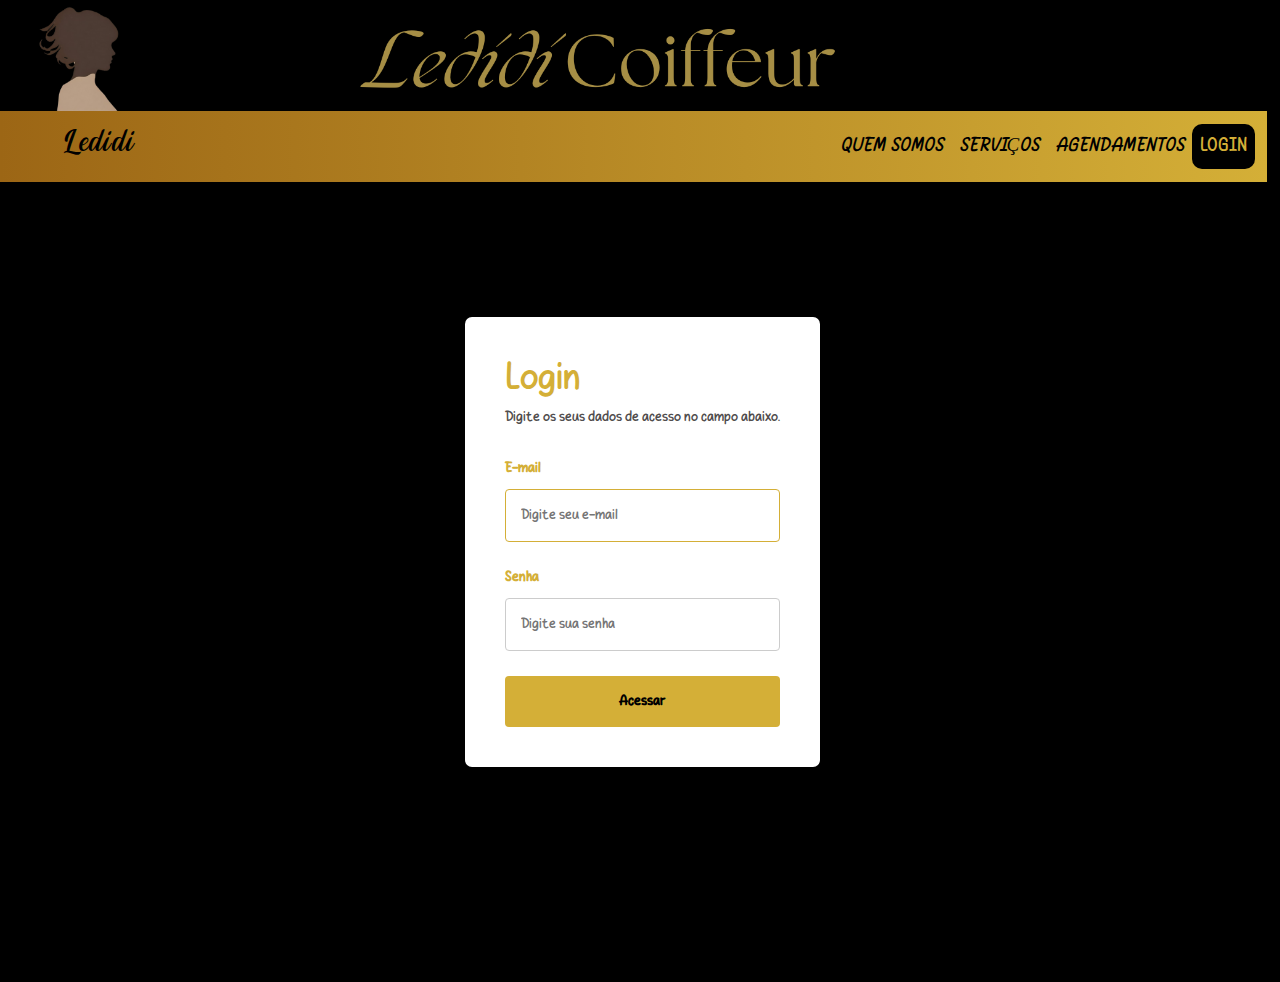
<file: login.html>
<!DOCTYPE html>
<html lang="pt-br">
<head>
  <meta charset="UTF-8">
  <meta http-equiv="X-UA-Compatible" content="IE-edge" />
  <meta name="viewport" content="width=device-width, initial-scale=1.0">
  <title>Ledidi Coiffeur - Login</title>
  <link rel="icon" href="/img/logo.png">
  <link href="https://cdn.jsdelivr.net/npm/bootstrap@5.3.3/dist/css/bootstrap.min.css" rel="stylesheet" integrity="sha384-QWTKZyjpPEjISv5WaRU9OFeRpok6YctnYmDr5pNlyT2bRjXh0JMhjY6hW+ALEwIH" crossorigin="anonymous">
  <link rel="stylesheet" type="text/css" href="/CSS/home.css">
  <link rel="stylesheet" type="text/css" href="/CSS/login.css">
  <script src="script.js"></script>
</head>
<body>   
  <header>
    <img id="logoledidi" src="/img/banner-ledidi.png" alt="Banner Ledidi Coiffeur">
    <nav class="navbar navbar-expand-lg" style="background-color: #9C6615; background: -webkit-linear-gradient(left, #9C6615, #D4AF37); background: -o-linear-gradient(right, #9C6615, #D4AF37); background: -moz-linear-gradient(right, #9C6615, #D4AF37); background: linear-gradient(to right, #9C6615, #D4AF37);background-color: #9C6615;">
      <div class="container-fluid">
        <a class="navbar-brand" href="home.html">Ledidi</a>
        <button class="navbar-toggler" type="button" data-bs-toggle="collapse" data-bs-target="#navbarNav" aria-controls="navbarNav" aria-expanded="false" aria-label="Toggle navigation">
          <span class="navbar-toggler-icon"></span>
        </button>
        <div class="collapse navbar-collapse d-lg-flex justfy-content-end" id="#navbarSupportedContent">
          <ul class="navbar-nav ms-auto">
            <li class="nav-item">
              <a class="nav-link active" aria-current="page" href="quem-somos.html"><i>QUEM SOMOS</i></a>
            </li>
            <li class="nav-item">
              <a class="nav-link" href="servicos.html"><i>SERVIÇOS</i></a>
            </li>
            <li class="nav-item">
              <a class="nav-link" href="agendamento.html"><i>AGENDAMENTOS</i></a>
            </li>
            <li class="nav-item">
              <a id="login-botao" class="nav-link" href="login.html">LOGIN</a>
            </li>
          </ul>
        </div>
      </div>
    </nav>
    </header>
    <main>
        <div class="page">
            <form method="POST" class="formLogin">
                <h1>Login</h1>
                <p>Digite os seus dados de acesso no campo abaixo.</p>
                <label for="email">E-mail</label>
                <input id="emailLogin" type="email" placeholder="Digite seu e-mail" autofocus="true" />
                <label for="password">Senha</label>
                <input id="senhaLogin" type="password" placeholder="Digite sua senha" />
                <input type="submit" onclick="logar(); return false" value="Acessar" class="btn" />
            </form>
        </div>
      </main>
</body>
</html>
</file>
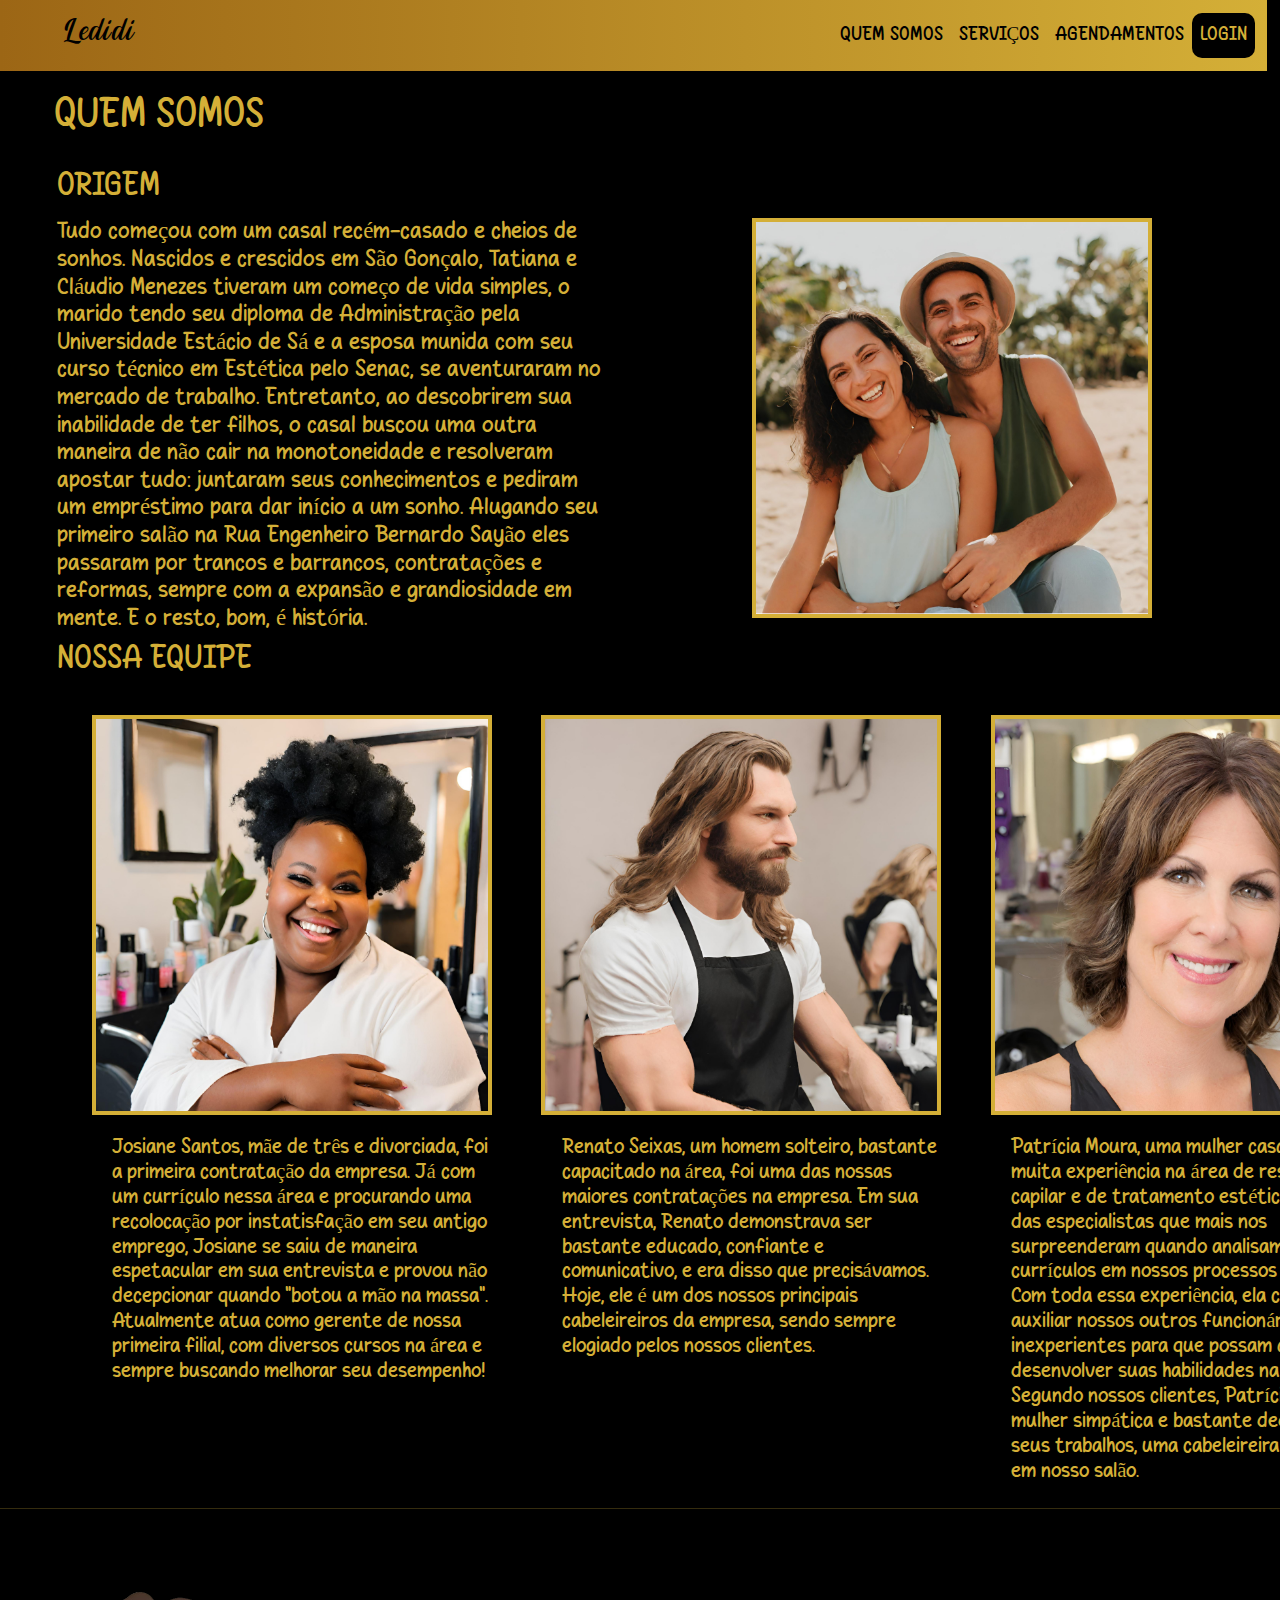
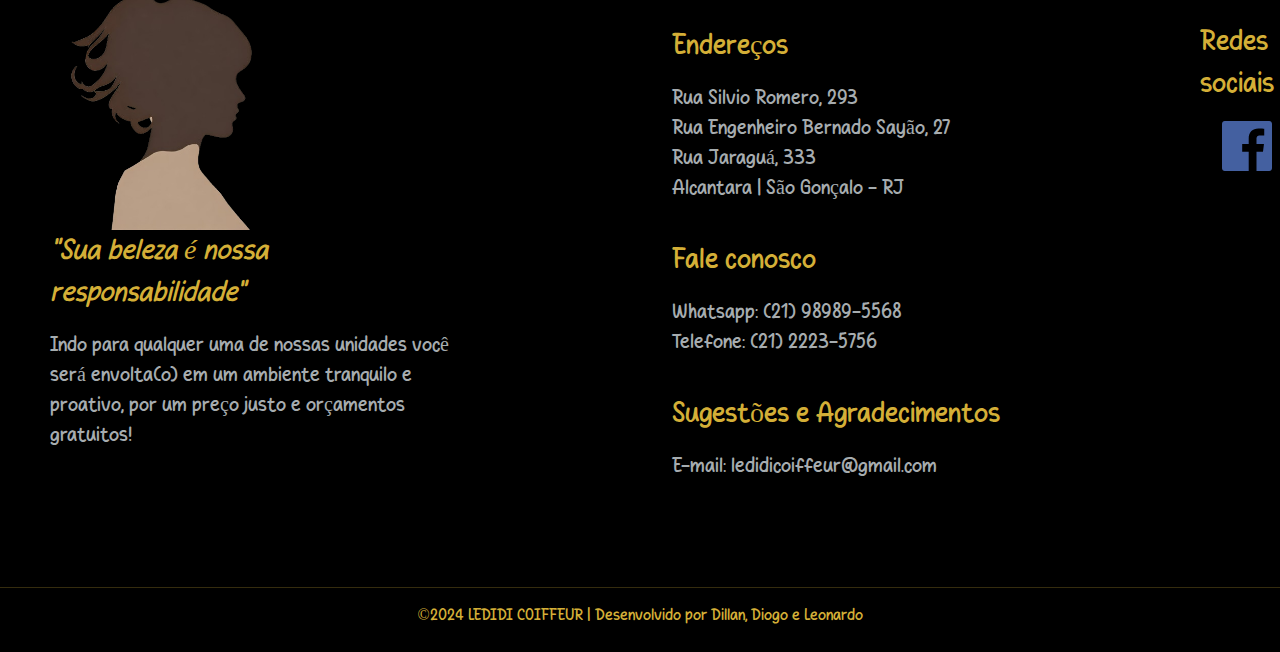
<file: quem-somos.html>
<!DOCTYPE html>
<html lang="pt-br">
<head>
  <meta charset="UTF-8">
  <meta http-equiv="X-UA-Compatible" content="IE-edge" />
  <meta name="viewport" content="width=device-width, initial-scale=1.0">
  <title>Ledidi Coiffeur - Quem Somos</title>
  <link rel="icon" href="/img/logo.png">
  <link href="https://cdn.jsdelivr.net/npm/bootstrap@5.3.3/dist/css/bootstrap.min.css" rel="stylesheet" integrity="sha384-QWTKZyjpPEjISv5WaRU9OFeRpok6YctnYmDr5pNlyT2bRjXh0JMhjY6hW+ALEwIH" crossorigin="anonymous">
  <link rel="stylesheet" type="text/css" href="CSS/quemsomos.css">
  <link rel="stylesheet" type="text/css" href="CSS/acesso.css">
  </head>
</head>
<body>
    <header>
      <nav class="navbar navbar-expand-lg" style="background-color: #9C6615; background: -webkit-linear-gradient(left, #9C6615, #D4AF37); background: -o-linear-gradient(right, #9C6615, #D4AF37); background: -moz-linear-gradient(right, #9C6615, #D4AF37); background: linear-gradient(to right, #9C6615, #D4AF37);background-color: #9C6615;">
          <div class="container-fluid">
            <a class="navbar-brand" href="index.html">Ledidi</a>
            <button class="navbar-toggler" type="button" data-bs-toggle="collapse" data-bs-target="#navbarNav" aria-controls="navbarNav" aria-expanded="false" aria-label="Toggle navigation">
              <span class="navbar-toggler-icon"></span>
            </button>
            <div class="collapse navbar-collapse d-lg-flex justfy-content-end" id="#navbarSupportedContent">
              <ul class="navbar-nav ms-auto">
                <li class="nav-item">
                  <a class="nav-link active" aria-current="page" href="quemsomos.html">QUEM SOMOS</a>
                </li>
                <li class="nav-item">
                  <a class="nav-link" href="servicos.html">SERVIÇOS</a>
                </li>
                <li class="nav-item">
                  <a class="nav-link" href="agendamento.html">AGENDAMENTOS</a>
                </li>
                <li class="nav-item">
                  <a id="login-botao" class="nav-link" href="acesso.html">LOGIN</a>
              </ul>
            </div>
          </div>
        </nav>
      </header>

      <main>
        <h1 id="quemsomos-txt">QUEM SOMOS</h1>
        <h2 id="origem-titulo">ORIGEM</h2>
        <div id="origem">
          <h4 id="historia-origem">Tudo começou com um casal recém-casado e cheios de sonhos. Nascidos e crescidos em São Gonçalo, Tatiana e Cláudio Menezes tiveram um começo de vida simples, o marido tendo seu diploma de Administração pela Universidade Estácio de Sá e a esposa munida com seu curso técnico em Estética pelo Senac, se aventuraram no mercado de trabalho. Entretanto, ao descobrirem sua inabilidade de ter filhos, o casal buscou uma outra maneira de não cair na monotoneidade e resolveram apostar tudo: juntaram seus conhecimentos e pediram um empréstimo para dar início a um sonho. Alugando seu primeiro salão na Rua Engenheiro Bernardo Sayão eles passaram por trancos e barrancos, contratações e reformas, sempre com a expansão e grandiosidade em mente. E o resto, bom, é história.</h4>
          <img id="tatiana-claudio" src="img/Tatiana&Claudio.png" alt="Tatiana e Cláudio em suas primeiras férias após o sucesso de seu negócio">
        </div>
        <h2 id="nossa-equipe">NOSSA EQUIPE</h2>
        <div id="funcionarios">
          <ul class="lista-figuras">
            <li>
              <img class="imagens-funcionarios" src="img/josiane-santos.png" alt="Imagem de Josiane Santos">
              <h4 class="historias-figuras">Josiane Santos, mãe de três e divorciada, foi a primeira contratação da empresa. Já com um currículo nessa área e procurando uma recolocação por instatisfação em seu antigo emprego, Josiane se saiu de maneira espetacular em sua entrevista e provou não decepcionar quando "botou a mão na massa". Atualmente atua como gerente de nossa primeira filial, com diversos cursos na área e sempre buscando melhorar seu desempenho!</h4>
            </li>
            <li>
              <img class="imagens-funcionarios" src="img/renato-seixas.png" alt="Imagem de tratamento do pé antes/depois">
              <h4 class="historias-figuras">Renato Seixas, um homem solteiro, bastante capacitado na área, foi uma das nossas maiores contratações na empresa. Em sua entrevista, Renato demonstrava ser bastante educado, confiante e comunicativo, e era disso que precisávamos. Hoje, ele é um dos nossos principais cabeleireiros da empresa, sendo sempre elogiado pelos nossos clientes.</h4>
            </li>
            <li>
              <img class="imagens-funcionarios" src="img/patricia-moura.png" alt="Imagem de tratamento cabelo antes/depois">
              <h4 class="historias-figuras">Patrícia Moura, uma mulher casada, com muita experiência na área de restauração capilar e de tratamento estético, foi uma das especialistas que mais nos surpreenderam quando analisamos os currículos em nossos processos seletivos. Com toda essa experiência, ela consegue auxiliar nossos outros funcionários inexperientes para que possam aprimorar e desenvolver suas habilidades na empresa. Segundo nossos clientes, Patrícia é uma mulher simpática e bastante dedicada em seus trabalhos, uma cabeleireira de alto nível em nosso salão.    </h4>
            </li>
          </ul>
        </div>
      </main>

      <footer>
        <hr>
        <div class="div-logo">
          <img id="logo" src="img/logo.png" alt="Logo">
          <p class="titulos"><i>"Sua beleza é nossa responsabilidade"</i></p>
          <p class="subtitulos">Indo para qualquer uma de nossas unidades você será envolta(o) em um ambiente tranquilo e proativo, por um preço justo e orçamentos gratuitos!</p>
        </div>     
        
        <div id="coluna-central">
          <ul>
            <li id="endereco-footer" class="footer-completo">
              <p class="titulos">Endereços</p>
              <p class="subtitulos">Rua Silvio Romero, 293<br>Rua Engenheiro Bernado Sayão, 27<br>Rua Jaraguá, 333<br>Alcantara | São Gonçalo - RJ</p>
            </li>
            <li id="fc-footer" class="footer-completo">
              <p class="titulos">Fale conosco</p>
              <p class="subtitulos">Whatsapp: (21) 98989-5568<br>Telefone: (21) 2223-5756</p>
            </li>
            <li id="contatos-footer" class="footer-completo">
              <p class="titulos">Sugestões e Agradecimentos</p>
              <p class="subtitulos">E-mail: ledidicoiffeur@gmail.com</p>
            </li>
          </ul>
         </div>
        
         <div id="redes-footer" class="footer-completo">  
          <p class="titulos">Redes sociais</p>
          <a class="icon-link" href="#">
            <svg class="bi" aria-hidden="true"><use xlink:href="#box-seam"></use></svg>
            <img class="sociais" src="img/facebook-color-svgrepo-com.svg" alt="Logo do Facebook">
            <img class="sociais" src="img/instagram-1-svgrepo-com.svg" alt="Logo do Instagram">
          </a>
        </div> 
      </footer>  
      
      <footer id="footer-final">
        <div>
          <hr>
          <p>&copy;2024 LEDIDI COIFFEUR | Desenvolvido por Dillan, Diogo e Leonardo</p>
        </div>
      </footer>
</body>
</html>
</file>
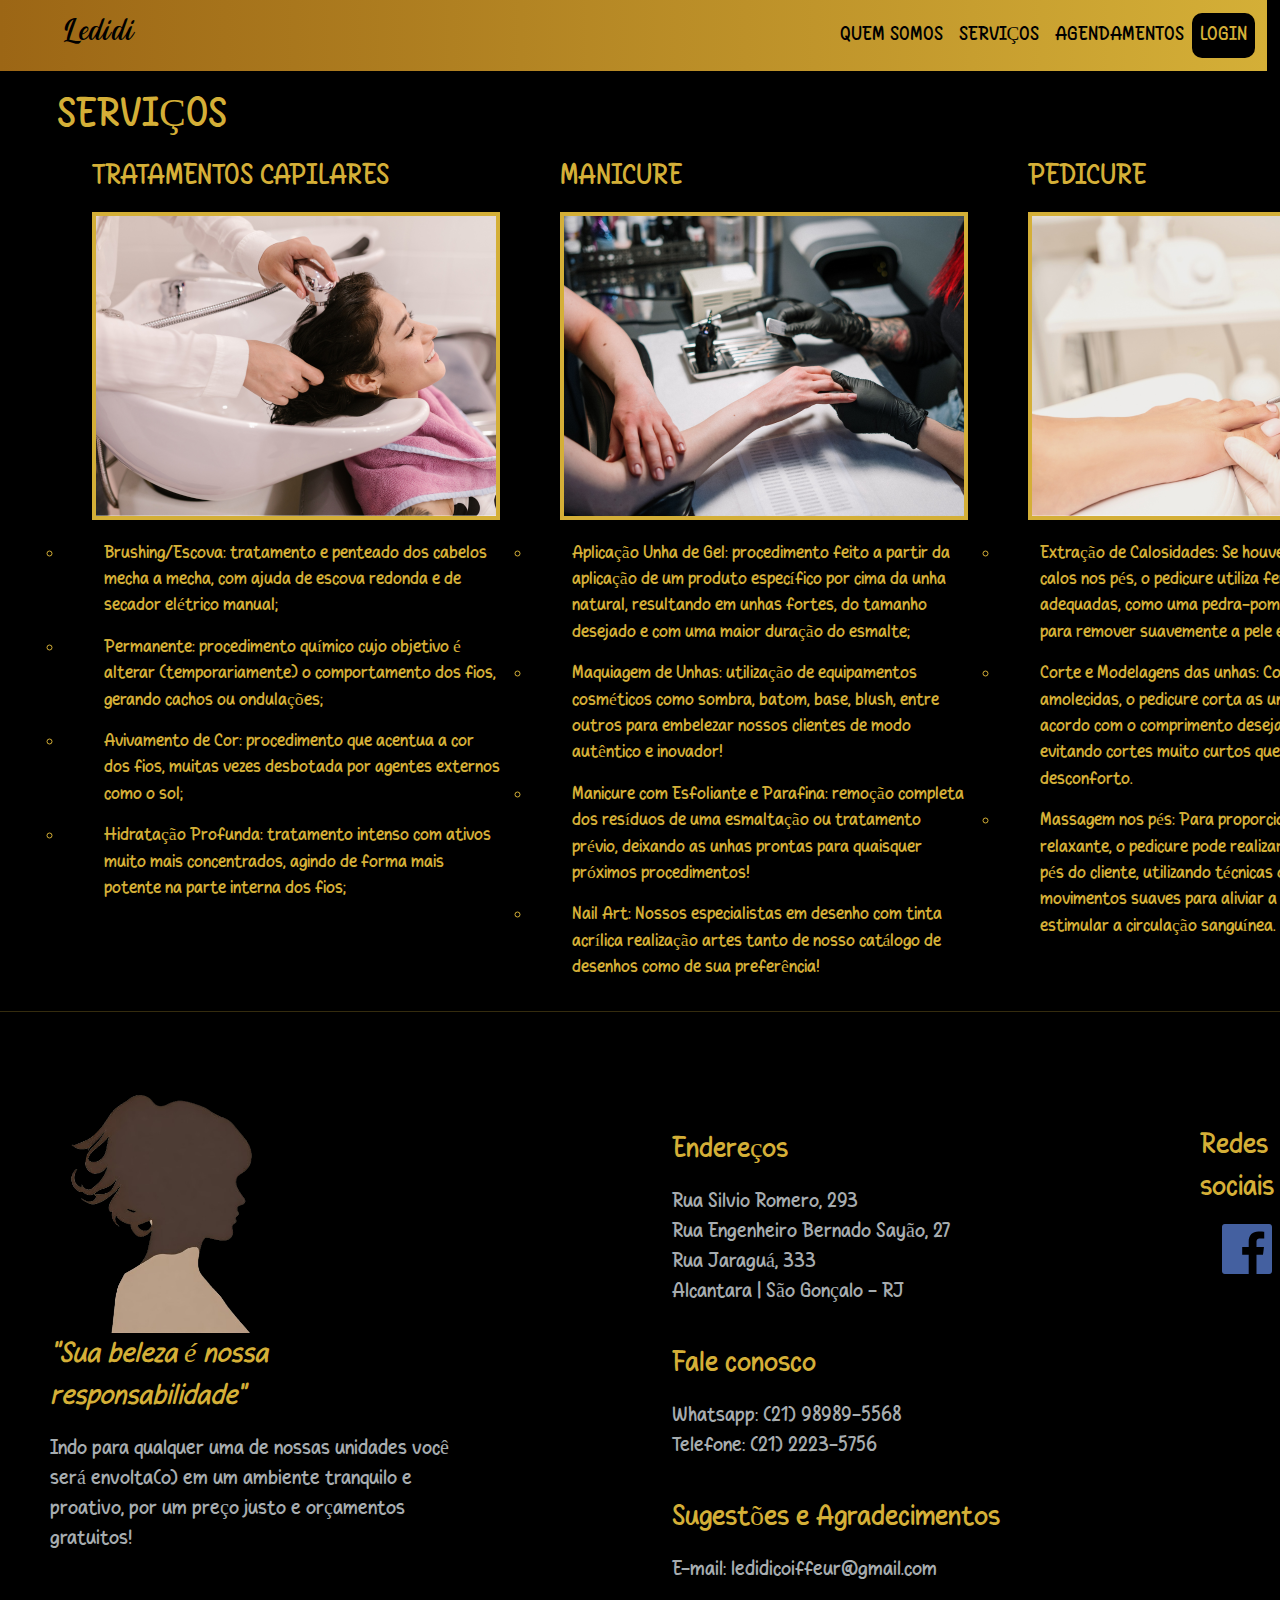
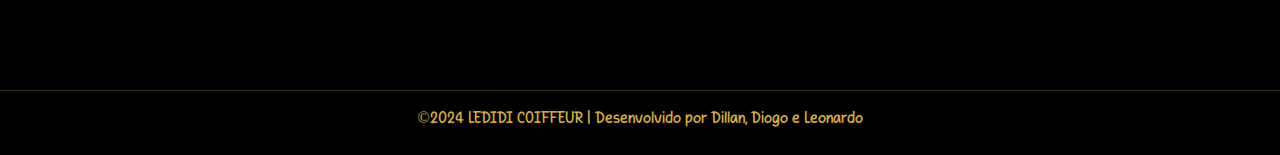
<file: servicos.html>
<!DOCTYPE html>
<html lang="pt-br">
<head>
  <meta charset="UTF-8">
  <meta http-equiv="X-UA-Compatible" content="IE-edge" />
  <meta name="viewport" content="width=device-width, initial-scale=1.0">
  <title>Ledidi Coiffeur - Serviços</title>
  <link rel="icon" href="/img/logo.png">
  <link href="https://cdn.jsdelivr.net/npm/bootstrap@5.3.3/dist/css/bootstrap.min.css" rel="stylesheet" integrity="sha384-QWTKZyjpPEjISv5WaRU9OFeRpok6YctnYmDr5pNlyT2bRjXh0JMhjY6hW+ALEwIH" crossorigin="anonymous">
  <link rel="stylesheet" type="text/css" href="CSS/servicos.css">
  <link rel="stylesheet" type="text/css" href="CSS/acesso.css">
  </head>
</head>
<body>
    <header>
      <nav class="navbar navbar-expand-lg" style="background-color: #9C6615; background: -webkit-linear-gradient(left, #9C6615, #D4AF37); background: -o-linear-gradient(right, #9C6615, #D4AF37); background: -moz-linear-gradient(right, #9C6615, #D4AF37); background: linear-gradient(to right, #9C6615, #D4AF37);background-color: #9C6615;">
          <div class="container-fluid">
            <a class="navbar-brand" href="index.html">Ledidi</a>
            <button class="navbar-toggler" type="button" data-bs-toggle="collapse" data-bs-target="#navbarNav" aria-controls="navbarNav" aria-expanded="false" aria-label="Toggle navigation">
              <span class="navbar-toggler-icon"></span>
            </button>
            <div class="collapse navbar-collapse d-lg-flex justfy-content-end" id="#navbarSupportedContent">
              <ul class="navbar-nav ms-auto">
                <li class="nav-item">
                  <a class="nav-link active" aria-current="page" href="quem-somos.html">QUEM SOMOS</a>
                </li>
                <li class="nav-item">
                  <a class="nav-link" href="servicos.html">SERVIÇOS</a>
                </li>
                <li class="nav-item">
                  <a class="nav-link" href="agendamento.html">AGENDAMENTOS</a>
                </li>
                <li class="nav-item">
                  <a id="login-botao" class="nav-link" href="acesso.html">LOGIN</a>
              </ul>
            </div>
          </div>
        </nav>
      </header>
      
      <main>
        <h1 id="servicos-txt">SERVIÇOS</h1>
        <ul id="lista-servicos">
          <li>
            <h3 class="categorias-serviços">TRATAMENTOS CAPILARES</h3>
            <img class="imagens-servicos" src="img/cabelo.png" alt="Serviços Capilares">
            <ul>
              <li>
                <p class="servicos">Brushing/Escova: tratamento e penteado dos cabelos mecha a mecha, com ajuda de escova redonda e de secador elétrico manual;</p>
              </li>
              <li>
                <p class="servicos">Permanente: procedimento químico cujo objetivo é alterar (temporariamente) o comportamento dos fios, gerando cachos ou ondulações;</p>
              </li>
              <li>
                <p class="servicos">Avivamento de Cor: procedimento que acentua a cor dos fios, muitas vezes desbotada por agentes externos como o sol;</p>
              </li>
              <li>
                <p class="servicos">Hidratação Profunda: tratamento intenso com ativos muito mais concentrados, agindo de forma mais potente na parte interna dos fios;</p>
              </li>
            </ul>
          </li>
          <li>
            <h3 class="categorias-serviços">MANICURE</h3>
            <img class="imagens-servicos" src="img/unha.png" alt="Serviços de Manicure">
            <ul>
              <li>
                <p class="servicos">Aplicação Unha de Gel: procedimento feito a partir da aplicação de um produto específico por cima da unha natural, resultando em unhas fortes, do tamanho desejado e com uma maior duração do esmalte;</p>
              </li>
              <li>
                <p class="servicos">Maquiagem de Unhas: utilização de equipamentos cosméticos como sombra, batom, base, blush, entre outros para embelezar nossos clientes de modo autêntico e inovador!</p>
              </li>
              <li>
                <p class="servicos">Manicure com Esfoliante e Parafina: remoção completa dos resíduos de uma esmaltação ou tratamento prévio, deixando as unhas prontas para quaisquer próximos procedimentos!</p>
              </li>
              <li>
                <p class="servicos">Nail Art: Nossos especialistas em desenho com tinta acrílica realização artes tanto de nosso catálogo de desenhos como de sua preferência!</p>
              </li>
            </ul>
          </li>
          <li>
            <h3 class="categorias-serviços">PEDICURE</h3>
            <img class="imagens-servicos" src="img/pe.png" alt="Serviços de Pedicure">
            <ul>
              <li>
                <p class="servicos">Extração de Calosidades: Se houver calosidades ou calos nos pés, o pedicure utiliza ferramentas adequadas, como uma pedra-pomes ou lixa especial, para remover suavemente a pele endurecida e áspera</p>
              </li>
              <li>
                <p class="servicos">Corte e Modelagens das unhas: Com as unhas amolecidas, o pedicure corta as unhas dos pés de acordo com o comprimento desejado pelo cliente, evitando cortes muito curtos que possam causar desconforto.</p>
              </li>
              <li>
                <p class="servicos">Massagem nos pés: Para proporcionar um momento relaxante, o pedicure pode realizar uma massagem nos pés do cliente, utilizando técnicas de pressão e movimentos suaves para aliviar a tensão muscular e estimular a circulação sanguínea.</p>
              </li>
            </ul>
          </li>
      </main>

      <footer>
        <hr>
        <div class="div-logo">
          <img id="logo" src="img/logo.png" alt="Logo">
          <p class="titulos"><i>"Sua beleza é nossa responsabilidade"</i></p>
          <p class="subtitulos">Indo para qualquer uma de nossas unidades você será envolta(o) em um ambiente tranquilo e proativo, por um preço justo e orçamentos gratuitos!</p>
        </div>     
        
        <div id="coluna-central">
          <ul>
            <li id="endereco-footer" class="footer-completo">
              <p class="titulos">Endereços</p>
              <p class="subtitulos">Rua Silvio Romero, 293<br>Rua Engenheiro Bernado Sayão, 27<br>Rua Jaraguá, 333<br>Alcantara | São Gonçalo - RJ</p>
            </li>
            <li id="fc-footer" class="footer-completo">
              <p class="titulos">Fale conosco</p>
              <p class="subtitulos">Whatsapp: (21) 98989-5568<br>Telefone: (21) 2223-5756</p>
            </li>
            <li id="contatos-footer" class="footer-completo">
              <p class="titulos">Sugestões e Agradecimentos</p>
              <p class="subtitulos">E-mail: ledidicoiffeur@gmail.com</p>
            </li>
          </ul>
         </div>
        
         <div id="redes-footer" class="footer-completo">  
          <p class="titulos">Redes sociais</p>
          <a class="icon-link" href="#">
            <svg class="bi" aria-hidden="true"><use xlink:href="#box-seam"></use></svg>
            <img class="sociais" src="img/facebook-color-svgrepo-com.svg" alt="Logo do Facebook">
            <img class="sociais" src="img/instagram-1-svgrepo-com.svg" alt="Logo do Instagram">
          </a>
        </div> 
      </footer>  
      
      <footer id="footer-final">
        <div>
          <hr>
          <p>&copy;2024 LEDIDI COIFFEUR | Desenvolvido por Dillan, Diogo e Leonardo</p>
        </div>
      </footer>
</body>
</html>
</file>
<file: CSS/index.css>
@font-face {
    font-family: 'rightland' ;
    src: url(/fonts/Rightland.ttf);
    font-family: 'bond';
    src: url(/fonts/Bond\ Story.otf);
  }

#logoledidi{
    width: 100%;
    height: auto;
    display: block;
}

.navbar{
  max-width: 99vw;
}

.navbar-brand{
    font-family: 'rightland';
    font-size: 30px;
    margin: 0 0 0 50px;
  }
  
  .nav-item{
    font-weight: 500;
    font-size: 19px;
    font-family: 'bond'; 
  }
  
  .nav-link{
    color: black;
  }

  body{
    background-color: black;
    max-width: 100vw;
    overflow-x: hidden;
  }
  
  main{
    color: #D4AF37;
    min-height: 50rem;
    padding: 0 8rem 0 2rem
  }

  #ledidi-txt{
    padding: 20px 0 18px 1rem;
    font-size: 2rem;
    font-family: 'bond';
  }
   #intro-texto{
    font-size: 1.8rem;
    padding: 0 0 0 1rem;
    font-family: 'bond';
   }

  #historias-servicos{
    padding: 10px 0 0 0;
  }

  #texto-trabalhos{
    padding: 0 0 20px 1rem;
    font-size: 1.8rem;
    font-family: 'bond';
  }

  .lista-figuras{
    list-style: none;
    display: grid;
    grid-template-columns: repeat(3, 1fr);
    
    padding: 0 10px 0 10px;
  }
  
 .historias-figuras {
  padding: 0 0 0 100px;
  font-size: 1.4rem;
  font-family: 'bond';
}

.imagens-trabalhos {
  border: 4px solid #D4AF37;
  text-align: center;
  display: inline-block;
  margin: 0 20px 20px 80px; 
  max-width: 100%;
  height: auto;
}

  footer{
    color: #D4AF37;
    
  }

  #logo{
    padding: 0 10rem 0 0;
  }
  
  .div-logo{
    max-width: 500px;
    max-height: 200px;
    margin: 0 0 0 50px;
    display: flex;
    flex-direction: column;
    height: 0;
    padding: 0 5rem 0 0px;
  }

  #logo{
    padding: 50px 10rem 0px 5px;
  }

  .titulos{
    font-size: 28px;
    font-family: 'bond';
  }
  
  .subtitulos{
    font-size: 20px;
    color: #a6acaf;
    font-family: 'bond';
  }

  #coluna-central{
    padding: -50px 0 100px 0 ;
  }
  
  #endereco-footer{
    margin: 100px 0 0px 40rem;
    
  }
  
  #fc-footer{
    padding: 20px 0 0 40rem;
  }
  
  #contatos-footer{
    padding: 20px 0 0 40rem;
  }

  #redes-footer{
    padding:  0 0 0 75rem;
    margin-top: -31rem;
  }

  .sociais{
    max-width: 50px;
    max-height: 50px; 
    padding: 0 0 0 0;
  }

  .footer-completo{
    list-style: none;
    min-height: 8rem;
    padding: 0 0 0 0;
  }

  #footer-final{
    padding: 50rem 0 8px 0;
    color: #D4AF37;
    text-align: center;
    font-family: 'bond';
  }
  
@media (max-width: 900px) {
  body{
    grid-template-columns: repeat(2, 1fr);
  }
}

  @media (max-width: 500px) {
    body{
      grid-template-columns: 1fr;
    }
  }
</file>
<file: CSS/acesso.css>
@import url('https://fonts.googleapis.com/css2?family=Inter:wght@100;200;300;400;500;600;700;800;900&display=swap');

@font-face {
    font-family: 'rightland';
    src: url(/fonts/Rightland.ttf);
}

@font-face {
    font-family: 'bond';
    src: url(/fonts/Bond\ Story.otf);
}

#logoledidi{
    width: 100%;
    height: auto;
    display: block;
}

.navbar{
  max-width: 99vw;
}

.navbar-brand{
    font-family: 'rightland';
    font-size: 30px;
    margin: 0 0 0 50px;
  }
  
  .nav-item{
    font-weight: 500;
    font-size: 19px;
    font-family: 'bond'; 
  }
  
  .nav-link{
    color: black;
  }

#login-botao{
    color: #D4AF37;
    background-color: #000000;
    border-radius: 10px;
}

body {
    font-family: 'Inter', sans-serif;
    margin: 0;
    padding: 0;
    color: #023047
}

.page {
    font-family: 'bond'; 
    display: flex;
    flex-direction: column;
    align-items: center;
    align-content: center;
    justify-content: center;
    width: 100%;
    height: 80vh;
    padding: 0 0 0 100px;
    background-color: #000000;
}

.formInfo{
    display: flex;
    flex-direction: column;
    background-color: #fff;
    border-radius: 7px;
    padding: 40px;
    box-shadow: 10px 10px 40px rgba(0, 0, 0, 0.4);
    gap: 5px;
}

.areaLogin img {
    width: 420px;
}

.formLogin h1 {
    padding: 0;
    margin: 0;
    font-weight: 500;
    font-size: 2.3em;
}

.formLogin p {
    display: inline-block;
    font-size: 14px;
    color: #504d4d;
    margin-bottom: 25px;
}

.formLogin input {
    padding: 15px;
    font-size: 14px;
    border: 1px solid #ccc;
    margin-bottom: 20px;
    margin-top: 5px;
    border-radius: 4px;
    transition: all linear 160ms;
    outline: none;
}


.formLogin input:focus {
    border: 1px solid #D4AF37;
}

.formLogin label {
    font-size: 14px;
    font-weight: 600;
}

.formLogin a {
    display: inline-block;
    margin-bottom: 20px;
    font-size: 13px;
    color: #555;
    transition: all linear 160ms;
}

.btn {
    background-color: #D4AF37;;
    color: #000000;
    font-size: 14px;
    font-weight: 600;
    border: none !important;
    transition: all linear 160ms;
    cursor: pointer;
    margin: -10px 0 0 0 !important;

}

.btn:hover {
    transform: scale(1.05);
    background-color: #000000;

}

#dados{
    padding:  20px 0 0 0;
}

#titulo-dados{
    padding: 30px 0 0 0;
}

.botao-dados{
    margin: 20px 0 0px 0px;
}

#footer-final{
    margin:-400px 0 0 0;
    color: #D4AF37;
    text-align: center;
  }
</file>
<file: CSS/agendamento.css>
@import url('https://fonts.googleapis.com/css2?family=Inter:wght@100;200;300;400;500;600;700;800;900&display=swap');

@font-face {
    font-family: 'rightland';
    src: url(/fonts/Rightland.ttf);
}

@font-face {
    font-family: 'bond';
    src: url(/fonts/Bond\ Story.otf);
}

.navbar{
  max-width: 99vw;
}

.navbar-brand{
 font-family: 'rightland';
  font-size: 30px;
  margin: 0 0 0 50px;
}
  
.nav-item{
  font-weight: 500;
  font-size: 19px;
  font-family: 'bond'; 
}
  
.nav-link{
  color: black;
}

#login-botao{
  color: #D4AF37;
  background-color: #000000;
  border-radius: 10px;
}
  
body{
  background-color: black;
  display: grid;
}

#agendamento{
  margin: 0 0 0 0;
  padding: 50px 25px;
  color: #D4AF37;
  font-family: 'bond';  
}
  
form{
  padding: 5px 25px;
}
  
form label{
  display: block;
  font-size: 20px;
  margin: 0 0 10px 0;
}

#Telefone-Cadastro{
  display: block;
  margin-bottom: 20px;
  padding: 10px 25px;
  width: 30%;
  height: 35px;
}

#Email-Cadastro{
  display: block;
  margin-bottom: 20px;
  padding: 10px 25px;
  width: 30%;
  height: 35px;
}

#Date-Cadastro{
  display: block;
  margin-bottom: 20px;
  padding: 10px 25px;
  width: 30%;
  height: 35px;
}

#salao{
  display: block;
  margin-bottom: 20px;
  padding: 10px 25px;
  width: 30%;
  height: 35px;
}

#profissional{
  display: block;
  margin-bottom: 20px;
  padding: 10px 25px;
  width: 30%;
  height: 35px;
}

#agendar{
  margin: 10px 0 0 0;
}

#profissional-form{
  margin: 10px 0 0 0;
}

  footer{
    color: #D4AF37;
    
  }

  #logo{
    padding: 0 10rem 0 0;
  }
  
  .div-logo{
    max-width: 500px;
    max-height: 200px;
    margin: 0 0 0 50px;
    display: flex;
    flex-direction: column;
    height: 0;
    padding: 0 5rem 0 0px;
  }

  #logo{
    padding: 50px 10rem 0px 5px;
  }

  .titulos{
    font-size: 28px;
    font-family: 'bond'; 
  }
  
  .subtitulos{
    font-size: 20px;
    color: #a6acaf;
    font-family: 'bond'; 
  }

  #coluna-central{
    padding: -50px 0 100px 0 ;
  }
  
  #endereco-footer{
    margin: 100px 0 0px 40rem;
    
  }
  
  #fc-footer{
    padding: 20px 0 0 40rem;
  }
  
  #contatos-footer{
    padding: 20px 0 0 40rem;
  }

  #redes-footer{
    padding:  0 0 0 75rem;
    margin-top: -31rem;
  }

  .sociais{
    max-width: 50px;
    max-height: 50px; 
    padding: 0 0 0 0;
  }

  .footer-completo{
    list-style: none;
    min-height: 8rem;
    padding: 0 0 0 0;
  }

  #footer-final{
    padding: 25rem 0 8px 0;
    color: #D4AF37;
    text-align: center;
    font-family: 'bond'; 
  }
</file>
<file: CSS/cadastro.css>
@import url('https://fonts.googleapis.com/css2?family=Inter:wght@100;200;300;400;500;600;700;800;900&display=swap');

@font-face {
    font-family: 'rightland';
    src: url(/fonts/Rightland.ttf);
}

@font-face {
    font-family: 'bond';
    src: url(/fonts/Bond\ Story.otf);
}

#logoledidi{
    width: 100%;
    height: auto;
    display: block;
}

.navbar{
  max-width: 99vw;
}

.navbar-brand{
    font-family: 'rightland';
    font-size: 30px;
    margin: 0 0 0 50px;
    font-family: 'rightland';
}
  
  .nav-item{
    font-weight: 500;
    font-size: 19px;
    font-family: 'bond'; 
  }
  
  .nav-link{
    color: black;
  }

#login-botao{
    color: #D4AF37;
    background-color: #000000;
    border-radius: 10px;
}

body {
    font-family: 'Inter', sans-serif;
    margin: 0;
    padding: 0;
    color: #023047
}

.page {
    display: flex;
    padding: 0px 0 0 0;
    flex-direction: column;
    align-items: center;
    align-content: center;
    justify-content: center;
    width: 100%;
    height: 100vh;
    background-color: #000000;
    font-family: 'bond';
}

#formCadastro {
    display: flex;
    flex-direction: column;
    background-color: #fff;
    border-radius: 7px;
    padding: 40px;
    box-shadow: 10px 10px 40px rgba(0, 0, 0, 0.4);
    gap: 5px
}

#formCadastro h1 {
    padding: 0;
    margin: 0;
    font-weight: 500;
    font-size: 2.3em;
}

#formCadastro p {
    display: inline-block;
    font-size: 14px;
    color: #504d4d;
    margin-bottom: 25px;
}

#formCadastro input {
    padding: 15px;
    font-size: 14px;
    border: 1px solid #ccc;
    margin-bottom: 20px;
    margin-top: 5px;
    border-radius: 4px;
    transition: all linear 160ms;
    outline: none;
}

.btn {
    background-color: #D4AF37;;
    color: #000000;
    font-size: 14px;
    font-weight: 600;
    border: none !important;
    transition: all linear 160ms;
    cursor: pointer;
    margin: -10px 0 0 0 !important;

}

.btn:hover {
    transform: scale(1.05);
    background-color: #000000;

}

#formCadastro input:focus {
    border: 1px solid #D4AF37;
}

#formCadastro label {
    font-size: 14px;
    font-weight: 600;
}
</file>
<file: CSS/dados.css>
@import url('https://fonts.googleapis.com/css2?family=Inter:wght@100;200;300;400;500;600;700;800;900&display=swap');

@font-face {
  font-family: 'rightland';
  src: url(/fonts/Rightland.ttf);
}

@font-face {
  font-family: 'bond';
  src: url(/fonts/Bond\ Story.otf);
}

.navbar{
  max-width: 99vw;
}
  
.navbar-brand{
  font-family: 'rightland';
  font-size: 30px;
  margin: 0 0 0 50px;
}
    
.nav-item{
  font-weight: 500;
  font-size: 19px;
  font-family: 'bond'; 
}
    
.nav-link{
  color: black;
}

body{
  background-color: black;
  height: 100vh;
  max-width: 100vw;
  overflow-x: hidden;
}
  
main{
  color: #D4AF37;
  min-height: 50rem;
  padding: 0 8rem 0 2rem;
  font-family: 'bond';
}

footer{
   color: #D4AF37;
    
}

#logo{
  padding: 0 10rem 0 0;
}
  
.div-logo{
  max-width: 500px;
  max-height: 200px;
  margin: 0 0 0 50px;
  display: flex;
  flex-direction: column;
  height: 0;
  padding: 0 5rem 0 0px;
}

#logo{
  padding: 50px 10rem 0px 5px;
}

.titulos{
  font-size: 28px;
  font-family: 'bond'; 
}
  
.subtitulos{
  font-size: 20px;
  color: #a6acaf;
  font-family: 'bond'; 
}

#email-dados{
  margin: 0.5rem 0 0 0;

}

#listar{
  margin: 0.7rem 0 0 0;
}

.border-warning{
  margin: -5rem 0 0 0;
  padding: 0 0 0 0;
  float: right;
  margin-left: 0; 
}

#atualizar-dados{
  margin: 1rem 0 0 0;
  padding: 0 0 1rem 0;
}

#atualizar{
  margin: 0.8rem 0 0 0;
}

#deletar{
  margin: 0.8rem 0 0 0;
}

.dados{
  margin: 1rem 0 0 0;
  padding: 0 0 0 0;
}

#meus-agendamentos{
  padding: 0.8rem 0 0 0;
}

#coluna-central{
  padding: -50px 0 100px 0 ;
}
  
#endereco-footer{
  margin: 100px 0 0px 40rem;
}
  
#fc-footer{
  padding: 20px 0 0 40rem;
}
  
#contatos-footer{
  padding: 20px 0 0 40rem;
}

#redes-footer{
  padding:  0 0 0 75rem;
  margin-top: -31rem;
}

.sociais{
  max-width: 50px;
  max-height: 50px; 
  padding: 0 0 0 0;
}

.footer-completo{
  list-style: none;
  min-height: 3rem;
  padding: 0 0 0 0;
}

#footer-final{
  padding: 50rem 0 8px 0;
  color: #D4AF37;
  text-align: center;
  font-family: 'bond'; 
}
</file>
<file: CSS/home.css>
@font-face {
    font-family: 'rightland' ;
    src: url(/fonts/Rightland.ttf);
    font-family: 'bond';
    src: url(/fonts/Bond\ Story.otf);
  }

#logoledidi{
    width: 100%;
    height: auto;
    display: block;
}

.navbar{
  max-width: 99vw;
}

.navbar-brand{
    font-family: 'rightland';
    font-size: 30px;
    margin: 0 0 0 50px;
  }
  
  .nav-item{
    font-weight: 500;
    font-size: 19px;
    font-family: 'bond'; 
  }
  
  .nav-link{
    color: black;
  }

  body{
    background-color: black;
    max-width: 100vw;
    overflow-x: hidden;
  }
  
  main{
    color: #D4AF37;
    min-height: 50rem;
    padding: 0 8rem 0 2rem
  }

  #ledidi-txt{
    padding: 20px 0 18px 1rem;
    font-size: 2rem;
    font-family: 'bond';
  }
   #intro-texto{
    font-size: 1.8rem;
    padding: 0 0 0 1rem;
    font-family: 'bond';
   }

  #historias-servicos{
    padding: 10px 0 0 0;
  }

  #texto-trabalhos{
    padding: 0 0 20px 1rem;
    font-size: 1.8rem;
    font-family: 'bond';
  }

  .lista-figuras{
    list-style: none;
    display: grid;
    grid-template-columns: repeat(3, 1fr);
    
    padding: 0 10px 0 10px;
  }
  
 .historias-figuras {
  padding: 0 0 0 100px;
  font-size: 1.4rem;
  font-family: 'bond';
}

.imagens-trabalhos {
  border: 4px solid #D4AF37;
  text-align: center;
  display: inline-block;
  margin: 0 20px 20px 80px; 
  max-width: 100%;
  height: auto;
}

  footer{
    color: #D4AF37;
    
  }

  #logo{
    padding: 0 10rem 0 0;
  }
  
  .div-logo{
    max-width: 500px;
    max-height: 200px;
    margin: 0 0 0 50px;
    display: flex;
    flex-direction: column;
    height: 0;
    padding: 0 5rem 0 0px;
  }

  #logo{
    padding: 50px 10rem 0px 5px;
  }

  .titulos{
    font-size: 28px;
    font-family: 'bond';
  }
  
  .subtitulos{
    font-size: 20px;
    color: #a6acaf;
    font-family: 'bond';
  }

  #coluna-central{
    padding: -50px 0 100px 0 ;
  }
  
  #endereco-footer{
    margin: 100px 0 0px 40rem;
    
  }
  
  #fc-footer{
    padding: 20px 0 0 40rem;
  }
  
  #contatos-footer{
    padding: 20px 0 0 40rem;
  }

  #redes-footer{
    padding:  0 0 0 75rem;
    margin-top: -31rem;
  }

  .sociais{
    max-width: 50px;
    max-height: 50px; 
    padding: 0 0 0 0;
  }

  .footer-completo{
    list-style: none;
    min-height: 8rem;
    padding: 0 0 0 0;
  }

  #footer-final{
    padding: 50rem 0 8px 0;
    color: #D4AF37;
    text-align: center;
    font-family: 'bond';
  }
  
@media (max-width: 900px) {
  body{
    grid-template-columns: repeat(2, 1fr);
  }
}

  @media (max-width: 500px) {
    body{
      grid-template-columns: 1fr;
    }
  }
</file>
<file: CSS/login.css>
@import url('https://fonts.googleapis.com/css2?family=Inter:wght@100;200;300;400;500;600;700;800;900&display=swap');
@font-face {
    font-family: 'rightland' ;
    src: url(/fonts/Rightland.ttf);
}

#logoledidi{
    width: 100%;
    height: auto;
    display: block;
}

.navbar{
  max-width: 99vw;
}

.navbar-brand{
    font-family: 'rightland';
    font-size: 30px;
    margin: 0 0 0 50px;
  }
  
  .nav-item{
    font-weight: 500;
    font-size: 19px;
    font-family: 'bond'; 
  }
  
  .nav-link{
    color: black;
  }

#login-botao{
    color: #D4AF37;
    background-color: #000000;
    border-radius: 10px;
}

body {
    font-family: 'Inter', sans-serif;
    margin: 0;
    padding: 0;
    color: #023047
}

.page {
    font-family: 'bond'; 
    display: flex;
    flex-direction: column;
    align-items: center;
    align-content: center;
    justify-content: center;
    width: 100%;
    height: 80vh;
    padding: 0 0 0 100px;
    background-color: #000000;
}

.formLogin {
    display: flex;
    flex-direction: column;
    background-color: #fff;
    border-radius: 7px;
    padding: 40px;
    box-shadow: 10px 10px 40px rgba(0, 0, 0, 0.4);
    gap: 5px
}

.areaLogin img {
    width: 420px;
}

.formLogin h1 {
    padding: 0;
    margin: 0;
    font-weight: 500;
    font-size: 2.3em;
}

.formLogin p {
    display: inline-block;
    font-size: 14px;
    color: #504d4d;
    margin-bottom: 25px;
}

.formLogin input {
    padding: 15px;
    font-size: 14px;
    border: 1px solid #ccc;
    margin-bottom: 20px;
    margin-top: 5px;
    border-radius: 4px;
    transition: all linear 160ms;
    outline: none;
}


.formLogin input:focus {
    border: 1px solid #D4AF37;
}

.formLogin label {
    font-size: 14px;
    font-weight: 600;
}

.formLogin a {
    display: inline-block;
    margin-bottom: 20px;
    font-size: 13px;
    color: #555;
    transition: all linear 160ms;
}

.btn {
    background-color: #D4AF37;;
    color: #000000;
    font-size: 14px;
    font-weight: 600;
    border: none !important;
    transition: all linear 160ms;
    cursor: pointer;
    margin: 0 !important;

}

.btn:hover {
    transform: scale(1.05);
    background-color: #000000;

}

#dados{
    padding:  20px 0 0 0;
}

#titulo-dados{
    padding: 30px 0 0 0;
}

.botao-dados{
    margin: 20px 0 0px 0px;
}

#footer-final{
    margin:-400px 0 0 0;
    color: #D4AF37;
    text-align: center;
  }
</file>
<file: CSS/quemsomos.css>
@font-face {
  font-family: 'rightland' ;
  src: url(/fonts/Rightland.ttf);
  font-family: 'bond';
  src: url(/fonts/Bond\ Story.otf);
}

.navbar{
  max-width: 99vw;
}

.navbar-brand{
  font-family: 'rightland';
  font-size: 30px;
  margin: 0 0 0 50px;
}
  
.nav-item{
  font-weight: 500;
  font-size: 19px;
  font-family: 'bond'; 
}
  
.nav-link{
  color: black;
}

body{
  background-color: black;
  height: 100vh;
  max-width: 100vw;
  overflow-x: hidden;
}
  
main{
  color: #D4AF37;
  min-height: 50rem;
  padding: 0 8rem 0 2rem
}

#quemsomos-txt{
  padding: 20px 0 20px 22px;
  font-family: 'bond';  
  
}

#origem-titulo{
  padding: 0 0 0 25px;
  font-family: 'bond';
}

#origem{
  display: flex;
  flex-direction: row;
  padding: 5px 0 0 25px;
  font-family: 'bond';
}
  
#historia-origem{
  max-width: 800px;
  font-size: 23px;
  
}

#tatiana-claudio{
  max-width: 400px;
  max-height: 400px;
  width: auto;
  height: auto;
  border: 4px solid #D4AF37;
  margin: 0 0 0 150px;
}

#nossa-equipe{
  padding: 0 0 28px 25px;
  font-family: 'bond';
}

  
.lista-figuras{
  list-style: none;
  display: flex;
  justify-content: space-around;
  padding: 0 10px 0 10px;
}
  
.imagens-funcionarios{
  max-width: 400px;
  max-height: 400px;
  margin: 0 0 0 3.1rem;
  border: 4px solid #D4AF37;
  text-align: center;
  display: block;
}
  
.historias-figuras{
  display: flex;
  flex-direction: column  ;
  padding: 20px 0px 0px 70px;
  font-size: 1.3rem ;  
  font-family: 'bond';
}


footer{
  color: #D4AF37;
  
}

#logo{
  padding: 0 10rem 0 0;
}

.div-logo{
  max-width: 500px;
  max-height: 200px;
  margin: 0 0 0 50px;
  display: flex;
  flex-direction: column;
  height: 0;
  padding: 0 5rem 0 0px;
}

#logo{
  padding: 50px 10rem 0px 5px;
}

.titulos{
  font-size: 28px;
  font-family: 'bond';
}

.subtitulos{
  font-size: 20px;
  color: #a6acaf;
  font-family: 'bond';
}

#coluna-central{
  padding: -50px 0 100px 0 ;
}

#endereco-footer{
  margin: 100px 0 0px 40rem;
  
}

#fc-footer{
  padding: 20px 0 0 40rem;
}

#contatos-footer{
  padding: 20px 0 0 40rem;
}

#redes-footer{
  padding:  0 0 0 75rem;
  margin-top: -31rem;
}

.sociais{
  max-width: 50px;
  max-height: 50px; 
  padding: 0 0 0 0;
}

.footer-completo{
  list-style: none;
  min-height: 8rem;
  padding: 0 0 0 0;
}

#footer-final{
  padding: 50rem 0 8px 0;
  color: #D4AF37;
  text-align: center;
  font-family: 'bond';
}
</file>
<file: CSS/servicos.css>
@font-face {
  font-family: 'rightland' ;
  src: url(/fonts/Rightland.ttf);
  font-family: 'bond';
  src: url(/fonts/Bond\ Story.otf);
}
.navbar{
  max-width: 99vw;
}

.navbar-brand{
  font-family: 'rightland';
  font-size: 30px;
  margin: 0 0 0 -25px;
}
  
.nav-item{
  font-weight: 500;
  font-size: 19px;
  font-family: 'bond';  
}
  
.nav-link{
  color: black;
}

body{
  background-color: black;
  height: 100vh;
  max-width: 100vw;
  overflow-x: hidden;
}

main{
  color: #D4AF37;
  min-height: 50rem;
  padding: 0 8rem 0 2rem
}

#servicos-txt{
  padding: 20px 0 5px 25px;
  font-family: 'bond';  
}
  
#lista-servicos{
  list-style: none;
  margin-top: 1rem;
  padding: 0 0 0 0;
  display: flex;
  justify-content: space-around;
}

.categorias-serviços{
  padding: 0 0 10px 60px;
  font-family: 'bond';  
}
  
.imagens-servicos{
  max-width: 500px;
  max-height: 500px;
  margin: 0 0 20px 60px;
  border: 4px solid #D4AF37;
  display: block;
}

.servicos{
   max-width: 500px;
   margin: 0 0 0 40px;
   padding: 0 0 15px 0;
   font-size: 1.1rem;
   font-family: 'bond';  
}

footer{
  color: #D4AF37;
  
}

#logo{
  padding: 0 10rem 0 0;
}

.div-logo{
  max-width: 500px;
  max-height: 200px;
  margin: 0 0 0 50px;
  display: flex;
  flex-direction: column;
  height: 0;
  padding: 0 5rem 0 0px;
}

#logo{
  padding: 50px 10rem 0px 5px;
}

.titulos{
  font-size: 28px;
  font-family: 'bond';  
}

.subtitulos{
  font-size: 20px;
  color: #a6acaf;
  font-family: 'bond';  
}

#coluna-central{
  padding: -50px 0 100px 0 ;
}

#endereco-footer{
  margin: 100px 0 0px 40rem;
  
}

#fc-footer{
  padding: 20px 0 0 40rem;
}

#contatos-footer{
  padding: 20px 0 0 40rem;
}

#redes-footer{
  padding:  0 0 0 75rem;
  margin-top: -31rem;
}

.sociais{
  max-width: 50px;
  max-height: 50px; 
  padding: 0 0 0 0;
}

.footer-completo{
  list-style: none;
  min-height: 8rem;
  padding: 0 0 0 0;
}

#footer-final{
  padding: 50rem 0 8px 0;
  color: #D4AF37;
  text-align: center;
  font-family: 'bond';    
}
</file>
